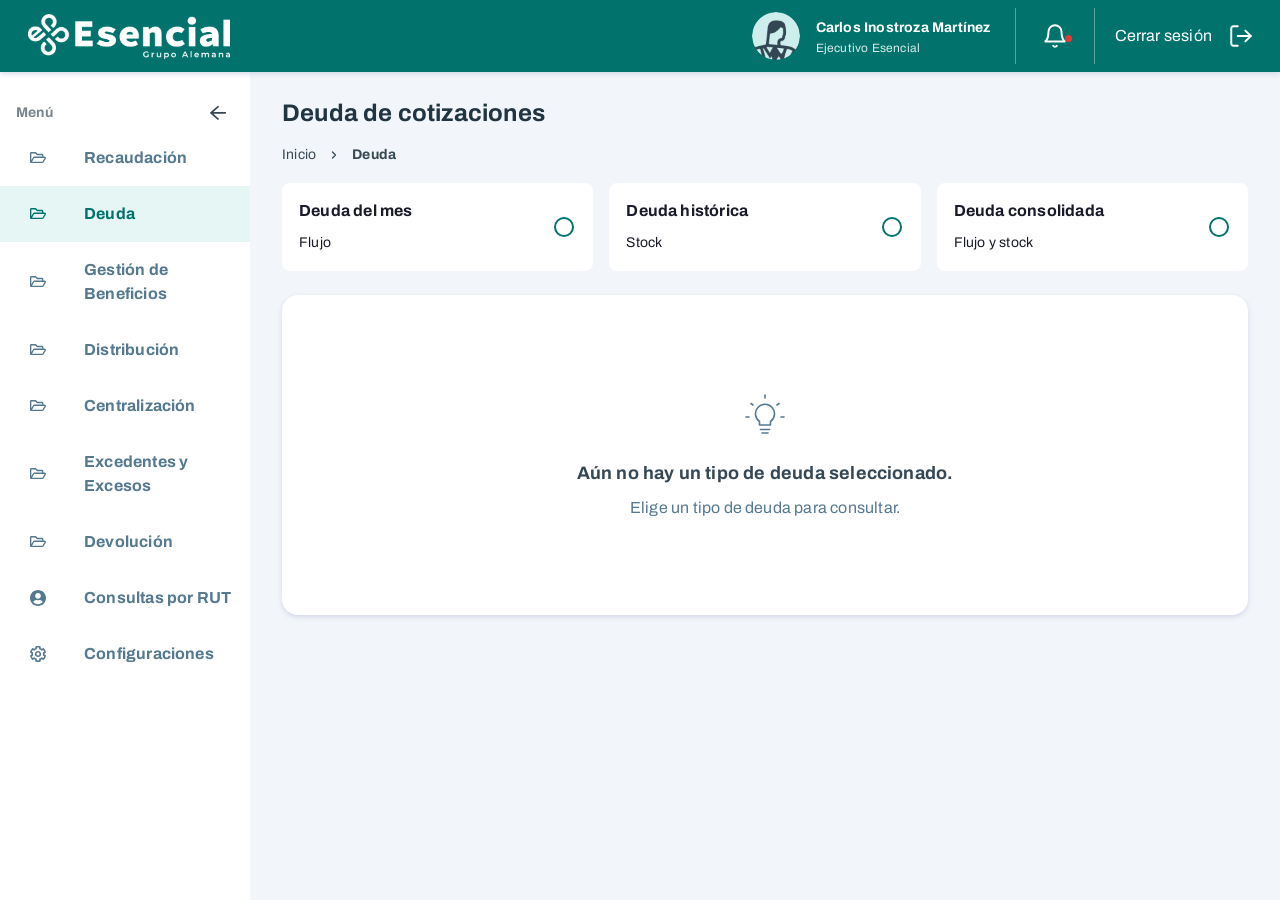
<file: fase-2/index.html>
<!doctype html>
<meta charset="utf-8">
<title>Prototipo · Deuda de cotizaciones</title>
<meta http-equiv="refresh" content="0; url=deuda.html">
<link rel="canonical" href="deuda.html">
<p>Redirigiendo al <a href="deuda.html">prototipo de Deuda</a>…</p>
</file>
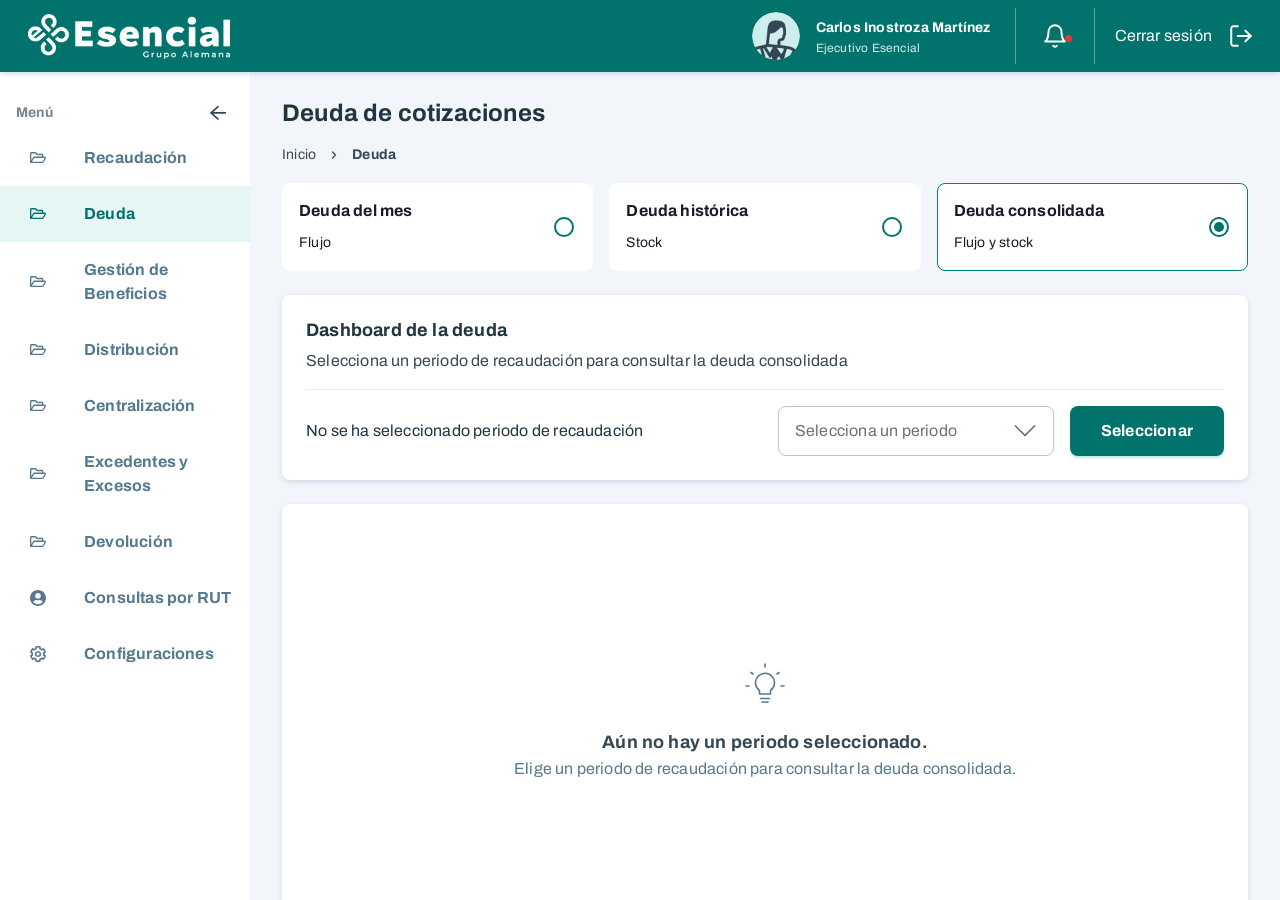
<file: fase-2/consolidado.html>
<!doctype html>
<html lang="es">
<meta charset="utf-8">
<meta name="viewport" content="width=device-width, initial-scale=1">
<title>Deuda consolidada · Flujo y stock</title>
<link rel="preconnect" href="https://fonts.googleapis.com">
<link rel="preconnect" href="https://fonts.gstatic.com" crossorigin>
<link rel="stylesheet" href="https://fonts.googleapis.com/css2?family=Archivo:wdth,wght@62..125,400..700&display=swap">
<link rel="stylesheet" href="recursos/estilos.css">
<link rel="stylesheet" href="recursos/estilos-fusion.css">
<link rel="stylesheet" href="recursos/estilos-stock.css">
<link rel="stylesheet" href="recursos/estilos-consolidado.css">

<div class="app" id="app" data-nav="on">
  <header class="header">
    <div class="logo"><img src="recursos/logo-esencial.png" alt="Esencial · Grupo Alemana" width="202" height="45"></div>
    <div class="h-der">
      <div class="h-usuario">
        <img class="h-avatar" src="recursos/avatar.png" alt="" width="48" height="48">
        <div class="h-texto">
          <div class="h-nombre">Carlos Inostroza Martínez</div>
          <div class="h-rol">Ejecutivo Esencial</div>
        </div>
      </div>
      <div class="h-sep"></div>
      <button class="h-campana" type="button" aria-label="Notificaciones">
        <svg width="26" height="26" viewBox="0 0 24 24" fill="none" stroke="currentColor" stroke-width="1.8" stroke-linecap="round" stroke-linejoin="round" aria-hidden="true"><path d="M18 8A6 6 0 0 0 6 8c0 7-3 9-3 9h18s-3-2-3-9"/><path d="M13.7 21a2 2 0 0 1-3.4 0"/></svg>
        <span class="h-punto"></span>
      </button>
      <div class="h-sep"></div>
      <button class="h-salir" type="button"><span>Cerrar sesión</span>
        <svg width="26" height="26" viewBox="0 0 24 24" fill="none" stroke="currentColor" stroke-width="1.8" stroke-linecap="round" stroke-linejoin="round" aria-hidden="true"><path d="M9 21H5a2 2 0 0 1-2-2V5a2 2 0 0 1 2-2h4"/><path d="m16 17 5-5-5-5"/><path d="M21 12H9"/></svg>
      </button>
    </div>
  </header>

  <div class="cuerpo">
    <nav class="nav" aria-label="Menú principal">
      <div class="nav-titulo">
        <span>Menú</span>
        <button type="button" id="btn-nav" aria-label="Contraer menú">
          <svg width="20" height="18" viewBox="0 0 20 18" fill="currentColor" aria-hidden="true"><path d="M10.2107 15.8273L10.9178 15.1946C11.0852 15.0448 11.0852 14.802 10.9178 14.6523L5.37745 9.69514H17.5714C17.8081 9.69514 18 9.52345 18 9.31168V8.41694C18 8.20518 17.8081 8.03349 17.5714 8.03349H5.37745L10.9178 3.07632C11.0852 2.92658 11.0852 2.68378 10.9178 2.53401L10.2107 1.90137C10.0433 1.75163 9.77199 1.75163 9.6046 1.90137L2.12552 8.59318C1.95816 8.74292 1.95816 8.98571 2.12552 9.13548L9.6046 15.8273C9.77195 15.977 10.0433 15.977 10.2107 15.8273Z"/></svg>
        </button>
      </div>
      <div class="nav-lista" id="nav-lista"></div>
    </nav>

    <main class="main" id="main">
      <div class="pagina">
        <div class="cabecera">
          <h1>Deuda de cotizaciones</h1>
          <div class="migas">
            <span>Inicio</span>
            <svg width="12" height="12" viewBox="0 0 24 24" fill="none" stroke="currentColor" stroke-width="2.5" stroke-linecap="round" stroke-linejoin="round" aria-hidden="true"><path d="m9 18 6-6-6-6"/></svg>
            <b>Deuda</b>
          </div>
        </div>

        <div class="contenido">
          <!-- Solo en los periodos cerrados: cuándo cerró -->
          <div class="aviso" id="aviso" data-tono="cerrado" tabindex="-1" hidden>
            <span class="icono" id="aviso-icono"></span>
            <span class="texto" id="aviso-texto"></span>
          </div>

          <div class="vista-deuda" role="radiogroup" aria-label="Tipo de deuda">
            <a class="vista-op" id="op-flujo" role="radio" aria-checked="false" href="flujo.html">
              <span class="vista-txt"><b>Deuda del mes</b><span class="vista-sub">Flujo</span></span>
              <span class="vista-radio" aria-hidden="true"></span>
            </a>
            <a class="vista-op" id="op-stock" role="radio" aria-checked="false" href="stock.html">
              <span class="vista-txt"><b>Deuda histórica</b><span class="vista-sub">Stock</span></span>
              <span class="vista-radio" aria-hidden="true"></span>
            </a>
            <div class="vista-op" role="radio" aria-checked="true" tabindex="0">
              <span class="vista-txt"><b>Deuda consolidada</b><span class="vista-sub">Flujo y stock</span></span>
              <span class="vista-radio" aria-hidden="true"></span>
            </div>
          </div>

          <section class="tarjeta dash" aria-labelledby="dash-titulo">
            <div class="dash-titulo">
              <h2 id="dash-titulo">Dashboard de la deuda</h2>
              <p>Selecciona un periodo de recaudación para consultar la deuda consolidada</p>
              <p class="ultima-carga" id="consulta-bi" hidden></p>
            </div>
            <div class="divisor"></div>
            <div class="dash-fila">
              <div class="dash-izq">
                <p class="periodo-txt" id="periodo-txt">No se ha seleccionado periodo de recaudación</p>
              </div>
              <div class="dash-der">
                <div class="combo combo-periodo" data-combo="periodo">
                  <button class="combo-trigger" type="button" id="t-periodo" aria-haspopup="listbox" aria-expanded="false" aria-label="Periodo">
                    <span class="combo-valor">Selecciona un periodo</span>
                    <span class="flecha" aria-hidden="true"><svg width="24" height="24" viewBox="0 0 24 24" fill="currentColor" aria-hidden="true"><path d="M22.3347 6.50013L22.0005 6.16592C21.7792 5.94469 21.4215 5.94469 21.2003 6.16592L12.0026 15.3682L2.80033 6.16592C2.5791 5.94469 2.22136 5.94469 2.00013 6.16592L1.66592 6.50013C1.44469 6.72136 1.44469 7.0791 1.66592 7.30033L11.5978 17.2369C11.8191 17.4582 12.1768 17.4582 12.398 17.2369L22.33 7.30033C22.5559 7.0791 22.5559 6.72136 22.3347 6.50013Z"/></svg></span>
                  </button>
                  <ul class="combo-panel" role="listbox" aria-label="Periodo" id="lista-periodo" hidden></ul>
                  <input type="hidden" id="periodo" value="">
                </div>
                <button class="btn btn-pri" type="button" id="btn-seleccionar"><span class="btn-txt">Seleccionar</span></button>
              </div>
            </div>
          </section>

          <!-- La última generación del periodo falló: al volver a consultarlo -->
          <div class="aviso-falla" id="aviso-falla" role="alert" hidden>
            <span class="icono"><svg width="24" height="24" viewBox="0 0 24 24" aria-hidden="true"><circle cx="12" cy="12" r="10" fill="#fff"/><path fill="currentColor" d="M12 2C6.47581 2 2 6.47581 2 12C2 17.5242 6.47581 22 12 22C17.5242 22 22 17.5242 22 12C22 6.47581 17.5242 2 12 2ZM12 20.7097C7.21371 20.7097 3.29032 16.8347 3.29032 12C3.29032 7.21371 7.16532 3.29032 12 3.29032C16.7863 3.29032 20.7097 7.16532 20.7097 12C20.7097 16.7863 16.8347 20.7097 12 20.7097ZM15.8226 9.20564L13.0282 12L15.8226 14.7944C16.0121 14.9839 16.0121 15.2903 15.8226 15.4798L15.4798 15.8226C15.2903 16.0121 14.9839 16.0121 14.7944 15.8226L12 13.0282L9.20564 15.8226C9.01613 16.0121 8.70968 16.0121 8.52016 15.8226L8.17742 15.4798C7.9879 15.2903 7.9879 14.9839 8.17742 14.7944L10.9718 12L8.17742 9.20564C7.9879 9.01613 7.9879 8.70968 8.17742 8.52016L8.52016 8.17742C8.70968 7.9879 9.01613 7.9879 9.20564 8.17742L12 10.9718L14.7944 8.17742C14.9839 7.9879 15.2903 7.9879 15.4798 8.17742L15.8226 8.52016C16.0081 8.70968 16.0081 9.01613 15.8226 9.20564Z"/></svg></span>
            <div class="aviso-falla-txt"><b>No fue posible generar la deuda consolidada</b><p>Se presentó un inconveniente al consultar la información de BI. Intenta nuevamente. Si el error continúa, comunícate con soporte TI.</p></div>
          </div>

          <section class="bloque" id="bloque" tabindex="-1" aria-live="polite" data-alto="0" hidden>
            <div id="bloque-arte"></div>
            <h2 id="bloque-titulo"></h2>
            <p id="bloque-texto"></p>
            <!-- Sin deuda consolidada: en qué está cada requisito -->
            <ul class="partes" id="bloque-partes" hidden></ul>
            <button class="btn btn-sec bloque-accion" type="button" id="btn-generar" hidden><span class="btn-txt">Generar deuda consolidada</span></button>
          </section>

          <section class="totales" id="totales" tabindex="-1" hidden aria-label="Totales del periodo">
            <div class="tot-card">
              <div class="tot-head fuerte">
                <div class="rotulo">Deuda consolidada</div>
                <div class="monto" id="t-deuda"></div>
                <div class="uf" id="t-deuda-uf"></div>
                <div class="tot-div" aria-hidden="true"></div>
                <div class="tot-origen">
                  <div class="o-col"><div class="o-rotulo" id="t-o-flujo-lbl"></div><div class="o-monto" id="t-o-flujo"></div></div>
                  <span class="o-sep" aria-hidden="true"></span>
                  <div class="o-col"><div class="o-rotulo" id="t-o-stock-lbl"></div><div class="o-monto" id="t-o-stock"></div></div>
                </div>
              </div>
              <div class="tot-det">
                <h3>Cálculo de la deuda consolidada</h3>
                <div class="tot-met">
                  <div class="metrica"><div class="rotulo">Afiliados deudores</div><div class="valor" id="t-afiliados"></div></div>
                  <div class="sep"></div>
                  <div class="metrica"><div class="rotulo">Total a pagar</div><div class="valor" id="t-total"></div></div>
                  <div class="sep"></div>
                  <div class="metrica"><div class="rotulo">Total pagado</div><div class="valor" id="t-pagado"></div></div>
                </div>
              </div>
            </div>
            <div class="tot-card">
              <div class="tot-head suave">
                <div class="rotulo">Deuda EEPC</div>
                <div class="monto" id="t-eepc"></div>
                <div class="uf" id="t-eepc-uf"></div>
                <div class="tot-div" aria-hidden="true"></div>
                <div class="tot-origen">
                  <div class="o-col"><div class="o-rotulo" id="t-e-flujo-lbl"></div><div class="o-monto" id="t-e-flujo"></div></div>
                  <span class="o-sep" aria-hidden="true"></span>
                  <div class="o-col"><div class="o-rotulo" id="t-e-stock-lbl"></div><div class="o-monto" id="t-e-stock"></div></div>
                </div>
              </div>
              <div class="tot-det">
                <h3>Clasificación de pagadores</h3>
                <div class="tot-met">
                  <div class="metrica"><div class="rotulo">Total pagadores</div><div class="valor" id="t-pagadores"></div></div>
                  <div class="sep"></div>
                  <div class="metrica"><div class="rotulo">Pagadores EEPC</div><div class="valor" id="t-pag-eepc"></div></div>
                  <div class="sep"></div>
                  <div class="metrica"><div class="rotulo">Pagadores NN</div><div class="valor" id="t-pag-nn"></div></div>
                </div>
              </div>
            </div>
          </section>

          <!-- Antigüedad del pago: las tarjetas las arma consolidado.js -->
          <section class="antiguedad" id="antiguedad" aria-label="Antigüedad del pago" hidden></section>

          <!-- Deuda por segmento: parte cerrada; la tabla de las carteras se abre con el botón -->
          <section class="segmentos" id="segmentos" aria-labelledby="seg-titulo" hidden>
            <div class="seg-banner">
              <span class="seg-arte" aria-hidden="true"><svg width="100" height="88" viewBox="0 0 100 88" fill="none" xmlns="http://www.w3.org/2000/svg">
<path d="M4.07509 29.0727C8.28278 21.2652 16.5165 13.2883 26.274 10.1275C36.0314 6.96661 51.6715 7.63468 62.5994 10.1275C73.5273 12.6203 85.6357 17.7753 91.8615 25.0842C98.0873 32.393 100.438 45.0265 99.9338 54.0005C99.4293 62.9746 96.7352 73.2748 88.8344 78.9284C80.9336 84.582 64.6175 87.4039 52.509 87.9024C40.4005 88.401 24.7604 87.0748 16.1836 81.9198C7.60672 76.7647 3.06605 65.7964 1.04797 56.9919C-0.97011 48.1873 -0.132608 36.8801 4.07509 29.0727Z" fill="#CCEBE8"/>
<rect x="23.4814" y="5.20312" width="53.299" height="72.7986" rx="3.6" fill="#E2E9EE"/>
<rect x="18.2822" width="53.299" height="72.7986" rx="3.6" fill="#F4F7F9"/>
<rect x="26.082" y="9.09766" width="25.9995" height="3.89992" rx="1.8" fill="#9BB3C3"/>
<rect x="26.082" y="16.8984" width="36.3993" height="2.59995" rx="1.2" fill="#BECDD8"/>
<rect x="26.082" y="29.8984" width="4.54991" height="32.4994" rx="1.2" fill="#006059"/>
<rect x="32.582" y="37.7031" width="4.54991" height="24.6995" rx="1.2" fill="#00A499"/>
<rect x="39.082" y="42.8984" width="4.54991" height="19.4996" rx="1.2" fill="#00A499"/>
<rect x="45.582" y="48.0977" width="4.54991" height="14.2997" rx="1.2" fill="#50B8AE"/>
<rect x="52.082" y="52" width="4.54991" height="10.3998" rx="1.2" fill="#50B8AE"/>
<rect x="58.582" y="55.8984" width="4.54991" height="6.49987" rx="1.2" fill="#50B8AE"/>
<rect x="24.7822" y="63.0469" width="40.2992" height="1.29997" rx="0.6" fill="#BECDD8"/>
<circle opacity="0.8" cx="69.6292" cy="48.7474" r="13.6497" fill="#CCEBE8"/>
<path d="M81.479 48.7474C81.479 55.2918 76.1737 60.5971 69.6292 60.5971C63.0848 60.5971 57.7795 55.2918 57.7795 48.7474C57.7795 42.203 63.0848 36.8977 69.6292 36.8977C76.1737 36.8977 81.479 42.203 81.479 48.7474Z" stroke-width="3.6" stroke="#304D5F"/>
<rect x="78.082" y="61.0977" width="5.84989" height="16.8997" rx="2.7" transform="rotate(-45 78.082 61.0977)" fill="#1F3644"/>
</svg></span>
              <div class="seg-textos">
                <h3 id="seg-titulo">Deuda por segmento</h3>
                <p>Revisa cómo se reparte la deuda consolidada entre las carteras de cobranza.</p>
              </div>
              <button class="btn-link seg-boton" type="button" id="btn-segmentos" aria-expanded="false" aria-controls="seg-tabla"><span id="btn-segmentos-txt">Ver detalle</span><span class="seg-flecha" id="btn-segmentos-flecha"></span></button>
            </div>
            <div class="seg-tabla" id="seg-tabla" hidden>
              <table>
                <colgroup><col class="c-seg"><col class="c-deudores"><col class="c-deuda"><col></colgroup>
                <thead><tr><th scope="col">Segmento</th><th scope="col">N° de deudores</th><th scope="col">Deuda</th><th scope="col">% de la deuda</th></tr></thead>
                <tbody id="seg-filas"></tbody>
              </table>
            </div>
          </section>

          <div class="vistas" id="vistas" role="tablist" aria-label="Detalle de la deuda consolidada" hidden>
            <button class="vista" type="button" role="tab" id="tab-afiliados" data-vista="afiliados" aria-selected="true" aria-controls="tabla-card">Afiliados</button>
            <button class="vista" type="button" role="tab" id="tab-pagadores" data-vista="pagadores" aria-selected="false" aria-controls="tabla-card" tabindex="-1">Pagadores</button>
            <button class="vista" type="button" role="tab" id="tab-historial" data-vista="historial" aria-selected="false" aria-controls="historial-card" tabindex="-1">Historial de descargas</button>
          </div>

          <section class="tabla-card" id="tabla-card" role="tabpanel" aria-labelledby="tab-afiliados" hidden>
            <div class="tabla-barra">
              <h2>Detalle de la deuda consolidada</h2>
            </div>
            <div class="filtros-fila">
              <!-- Filtros rápidos de la pestaña activa: los arma consolidado.js -->
              <div class="filtros-rapidos" id="filtros-rapidos"></div>
              <div class="tabla-acciones">
                <button class="btn-link" type="button" id="btn-filtros">Ver filtros</button>
                <div class="exportar">
                  <button class="btn btn-sec" type="button" id="btn-exportar" aria-haspopup="menu" aria-expanded="false" aria-controls="menu-exportar">
                    <span class="btn-txt">
                      <svg width="20" height="20" viewBox="0 0 24 24" fill="none" stroke="currentColor" stroke-width="1.8" stroke-linecap="round" stroke-linejoin="round" aria-hidden="true"><path d="M21 15v4a2 2 0 0 1-2 2H5a2 2 0 0 1-2-2v-4"/><path d="M7 10l5 5 5-5"/><path d="M12 15V3"/></svg>
                      <span>Exportar</span>
                    </span>
                  </button>
                  <ul class="menu menu-exportar" id="menu-exportar" role="menu" aria-labelledby="btn-exportar" hidden>
                    <li role="none"><button type="button" role="menuitem" id="op-consolidada">Deuda consolidada</button></li>
                    <li role="none"><button type="button" role="menuitem" id="op-vista">Deuda afiliados</button></li>
                  </ul>
                </div>
              </div>
            </div>
            <!-- Registros con datos faltantes de la generación -->
            <div class="aviso-tabla" id="aviso-errores" hidden>
              <span class="texto" id="aviso-errores-texto"></span>
              <button class="aviso-link" type="button" id="btn-ver-registros">Ver registros</button>
            </div>
            <div class="filtros-aplicados" id="filtros-aplicados" hidden>
              <span class="etiqueta" id="etiqueta-filtros" aria-live="polite"></span>
              <span class="criterios"><span id="chips" style="display:contents"></span><button class="limpiar" type="button" id="btn-limpiar">Limpiar filtros</button></span>
            </div>
            <div class="sin-resultados" id="sin-resultados" hidden>
              <span class="lupa"><svg width="46" height="46" viewBox="0 0 24 24" fill="none" stroke="currentColor" stroke-width="1.5" stroke-linecap="round" stroke-linejoin="round" aria-hidden="true"><circle cx="10.5" cy="10.5" r="6.5"/><path d="m21 21-5.8-5.8"/></svg></span>
              <h3>Sin resultados</h3>
              <p>No se encontraron registros con los filtros aplicados.</p>
            </div>
            <div id="tabla-datos">
              <div class="tabla-scroll"><table id="tabla"><thead><tr id="thead-fila"></tr></thead><tbody id="tbody"></tbody></table></div>
              <div class="paginador">
                <span>Mostrar por página</span>
                <span class="mini">
                  <select id="por-pagina" aria-label="Filas por página"><option>10</option><option>25</option><option>50</option></select>
                  <span class="flecha" aria-hidden="true"><svg width="20" height="20" viewBox="0 0 24 24" fill="none" stroke="currentColor" stroke-width="2" stroke-linecap="round" stroke-linejoin="round"><path d="m6 9 6 6 6-6"/></svg></span>
                </span>
                <span class="conteo" id="conteo"></span>
                <button class="pg" type="button" id="pg-prev" aria-label="Página anterior"><svg width="20" height="20" viewBox="0 0 24 24" fill="none" stroke="currentColor" stroke-width="2.2" stroke-linecap="round" stroke-linejoin="round"><path d="m15 18-6-6 6-6"/></svg></button>
                <button class="pg" type="button" id="pg-next" aria-label="Página siguiente"><svg width="20" height="20" viewBox="0 0 24 24" fill="none" stroke="currentColor" stroke-width="2.2" stroke-linecap="round" stroke-linejoin="round"><path d="m9 18 6-6-6-6"/></svg></button>
              </div>
            </div>
          </section>

          <!-- Historial de descargas: los archivos exportados del periodo, el más reciente primero; el cuerpo lo arma consolidado.js -->
          <section class="tabla-card historial-card" id="historial-card" role="tabpanel" aria-labelledby="tab-historial" hidden>
            <div class="tabla-barra historial-barra">
              <h2>Historial de descargas</h2>
              <p>Revisa los archivos descargados de la deuda consolidada.</p>
            </div>
            <div class="tabla-scroll" id="historial-datos"><table id="tabla-historial"><thead><tr>
              <th scope="col">Usuario</th><th scope="col">Fecha y hora de descarga</th><th scope="col">Archivo</th><th scope="col">Registros del archivo</th><th scope="col">Total deuda</th><th scope="col">Acciones</th>
            </tr></thead><tbody id="historial-filas"></tbody></table></div>
            <div class="historial-vacio" id="historial-vacio" hidden>
              <div class="arte"><svg width="48" height="48" viewBox="0 0 48 48" fill="none" stroke="currentColor" stroke-width="1.6" stroke-linecap="round" stroke-linejoin="round" aria-hidden="true"><path d="M18.5 30.5a9.5 9.5 0 1 1 11 0v3.5h-11z"/><path d="M19.5 38.5h9"/><path d="M21 42h6"/><path d="M24 4v3"/><path d="M38 12.5 36 14"/><path d="M10 12.5 12 14"/><path d="M43 26h-3"/><path d="M8 26H5"/></svg></div>
              <h3>Aún no hay descargas.</h3>
              <p>Las descargas que hagas desde Exportar quedarán registradas aquí.</p>
            </div>
          </section>
        </div>
      </div>
    </main>
  </div>
</div>


<!-- Menú ⋮ de una fila -->
<ul class="menu menu-fila" id="menu-fila" role="menu" hidden></ul>

<!-- Modal con acciones: Buscar deuda (sin ✕; Esc cancela; clic fuera no cierra) -->
<div class="scrim" id="scrim-filtros" hidden>
  <div class="modal modal-filtros" role="dialog" aria-modal="true" aria-labelledby="f-titulo">
    <div class="modal-head">
      <h2 id="f-titulo">Buscar deuda</h2>
      <p>Selecciona los criterios para encontrar registros de deuda. Al exportar, se incluyen solo los registros filtrados.</p>
    </div>
    <div class="modal-grid" id="f-campos"></div>
    <div class="modal-pie">
      <button class="btn btn-sec" type="button" id="f-cancelar"><span class="btn-txt">Cancelar</span></button>
      <button class="btn btn-pri" type="button" id="f-filtrar" disabled><span class="btn-txt">Filtrar</span></button>
    </div>
  </div>
</div>

<!-- Modal de consulta (solo ✕; Esc y clic fuera cierran): detalle de un registro -->
<div class="scrim" id="scrim-consulta" hidden>
  <div class="modal" id="c-modal" role="dialog" aria-modal="true" aria-labelledby="c-titulo">
    <div class="modal-head">
      <h2 id="c-titulo"></h2>
      <p id="c-glosa"></p>
      <button class="modal-cerrar" type="button" id="c-x" aria-label="Cerrar">
        <svg width="16" height="16" viewBox="0 0 16 16" fill="none" stroke="currentColor" stroke-width="1.6" stroke-linecap="round" aria-hidden="true"><path d="M2 2l12 12M14 2 2 14"/></svg>
      </button>
    </div>
    <div class="modal-cuerpo">
      <div class="ctx" id="c-ctx"></div>
      <div id="c-contenido"></div>
    </div>
  </div>
</div>

<!-- Modal de error (o informativo): se cierra solo con «Entendido». Con
     registros con datos faltantes, la tabla va en el mismo modal y el pie
     trae Cerrar y Descargar registros. -->
<div class="scrim" id="scrim-error" hidden>
  <div class="modal modal-error" role="alertdialog" aria-modal="true" aria-labelledby="e-titulo" aria-describedby="e-texto">
    <div class="error-cuerpo">
      <span class="error-icono" id="e-icono" aria-hidden="true">!</span>
      <h2 id="e-titulo"></h2>
      <p id="e-texto"></p>
    </div>
    <div class="error-registros" id="e-detalle" hidden></div>
    <div class="error-pie">
      <button class="btn btn-pri" type="button" id="e-entendido"><span class="btn-txt">Entendido</span></button>
      <button class="btn btn-sec" type="button" id="e-cerrar" hidden><span class="btn-txt">Cerrar</span></button>
      <button class="btn btn-pri" type="button" id="e-descargar" hidden><span class="btn-txt">Descargar registros</span></button>
    </div>
  </div>
</div>

<div class="snackbar" id="snackbar" role="status" hidden>
  <span class="icono"></span>
  <span id="snackbar-texto"></span>
</div>

<script>window.CASO = (location.search.match(/caso=([\w-]+)/) || [])[1] || "principal";</script>
<script src="recursos/datos.js"></script>
<script src="recursos/datos-stock.js"></script>
<script src="recursos/datos-consolidado.js"></script>
<script src="recursos/consolidado.js"></script>
</html>
</file>
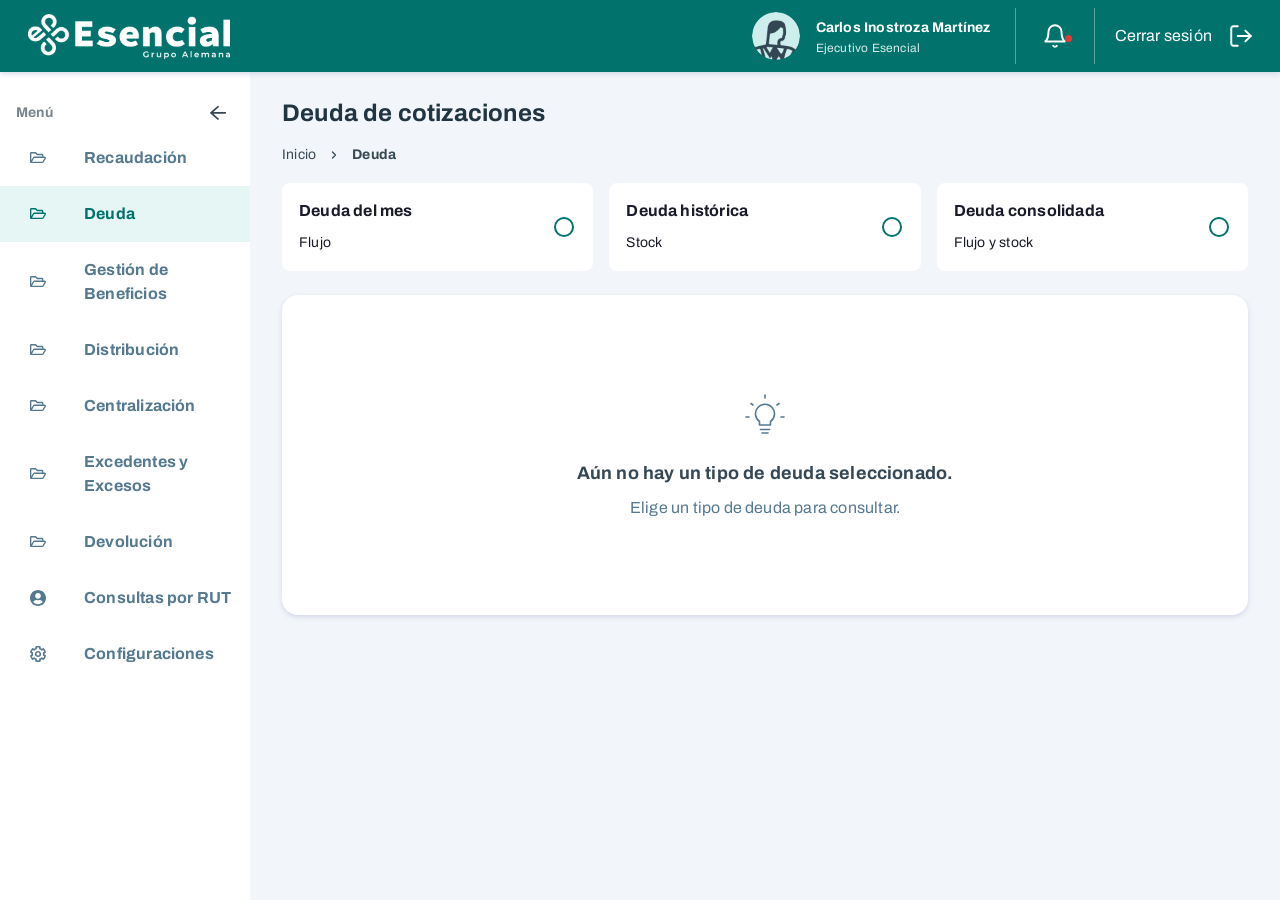
<file: fase-2/deuda.html>
<!doctype html>
<html lang="es">
<meta charset="utf-8">
<meta name="viewport" content="width=device-width, initial-scale=1">
<title>Deuda · Vista inicial</title>
<link rel="preconnect" href="https://fonts.googleapis.com">
<link rel="preconnect" href="https://fonts.gstatic.com" crossorigin>
<link rel="stylesheet" href="https://fonts.googleapis.com/css2?family=Archivo:wdth,wght@62..125,400..700&display=swap">
<link rel="stylesheet" href="recursos/estilos.css">
<link rel="stylesheet" href="recursos/estilos-fusion.css">

<div class="app" id="app" data-nav="on">
  <header class="header">
    <div class="logo"><img src="recursos/logo-esencial.png" alt="Esencial · Grupo Alemana" width="202" height="45"></div>
    <div class="h-der">
      <div class="h-usuario">
        <img class="h-avatar" src="recursos/avatar.png" alt="" width="48" height="48">
        <div class="h-texto">
          <div class="h-nombre">Carlos Inostroza Martínez</div>
          <div class="h-rol">Ejecutivo Esencial</div>
        </div>
      </div>
      <div class="h-sep"></div>
      <button class="h-campana" type="button" aria-label="Notificaciones">
        <svg width="26" height="26" viewBox="0 0 24 24" fill="none" stroke="currentColor" stroke-width="1.8" stroke-linecap="round" stroke-linejoin="round" aria-hidden="true"><path d="M18 8A6 6 0 0 0 6 8c0 7-3 9-3 9h18s-3-2-3-9"/><path d="M13.7 21a2 2 0 0 1-3.4 0"/></svg>
        <span class="h-punto"></span>
      </button>
      <div class="h-sep"></div>
      <button class="h-salir" type="button"><span>Cerrar sesión</span>
        <svg width="26" height="26" viewBox="0 0 24 24" fill="none" stroke="currentColor" stroke-width="1.8" stroke-linecap="round" stroke-linejoin="round" aria-hidden="true"><path d="M9 21H5a2 2 0 0 1-2-2V5a2 2 0 0 1 2-2h4"/><path d="m16 17 5-5-5-5"/><path d="M21 12H9"/></svg>
      </button>
    </div>
  </header>

  <div class="cuerpo">
    <nav class="nav" aria-label="Menú principal">
      <div class="nav-titulo">
        <span>Menú</span>
        <button type="button" id="btn-nav" aria-label="Contraer menú">
          <svg width="20" height="18" viewBox="0 0 20 18" fill="currentColor" aria-hidden="true"><path d="M10.2107 15.8273L10.9178 15.1946C11.0852 15.0448 11.0852 14.802 10.9178 14.6523L5.37745 9.69514H17.5714C17.8081 9.69514 18 9.52345 18 9.31168V8.41694C18 8.20518 17.8081 8.03349 17.5714 8.03349H5.37745L10.9178 3.07632C11.0852 2.92658 11.0852 2.68378 10.9178 2.53401L10.2107 1.90137C10.0433 1.75163 9.77199 1.75163 9.6046 1.90137L2.12552 8.59318C1.95816 8.74292 1.95816 8.98571 2.12552 9.13548L9.6046 15.8273C9.77195 15.977 10.0433 15.977 10.2107 15.8273Z"/></svg>
        </button>
      </div>
      <div class="nav-lista" id="nav-lista"></div>
    </nav>

    <main class="main" id="main">
      <div class="pagina">
        <div class="cabecera">
          <h1>Deuda de cotizaciones</h1>
          <div class="migas">
            <span>Inicio</span>
            <svg width="12" height="12" viewBox="0 0 24 24" fill="none" stroke="currentColor" stroke-width="2.5" stroke-linecap="round" stroke-linejoin="round" aria-hidden="true"><path d="m9 18 6-6-6-6"/></svg>
            <b>Deuda</b>
          </div>
        </div>

        <div class="contenido">
          <div class="vista-deuda" role="radiogroup" aria-label="Tipo de deuda">
            <a class="vista-op" role="radio" aria-checked="false" href="flujo.html">
              <span class="vista-txt"><b>Deuda del mes</b><span class="vista-sub">Flujo</span></span>
              <span class="vista-radio" aria-hidden="true"></span>
            </a>
            <a class="vista-op" role="radio" aria-checked="false" href="stock.html">
              <span class="vista-txt"><b>Deuda histórica</b><span class="vista-sub">Stock</span></span>
              <span class="vista-radio" aria-hidden="true"></span>
            </a>
            <a class="vista-op" role="radio" aria-checked="false" href="consolidado.html">
              <span class="vista-txt"><b>Deuda consolidada</b><span class="vista-sub">Flujo y stock</span></span>
              <span class="vista-radio" aria-hidden="true"></span>
            </a>
          </div>

          <section class="bloque" aria-labelledby="bloque-titulo">
            <div class="arte"><svg width="48" height="48" viewBox="0 0 48 48" fill="none" stroke="currentColor" stroke-width="1.6" stroke-linecap="round" stroke-linejoin="round" aria-hidden="true"><path d="M18.5 30.5a9.5 9.5 0 1 1 11 0v3.5h-11z"/><path d="M19.5 38.5h9"/><path d="M21 42h6"/><path d="M24 4v3"/><path d="M38 12.5 36 14"/><path d="M10 12.5 12 14"/><path d="M43 26h-3"/><path d="M8 26H5"/></svg></div>
            <h2 id="bloque-titulo">Aún no hay un tipo de deuda seleccionado.</h2>
            <p>Elige un tipo de deuda para consultar.</p>
          </section>
        </div>
      </div>
    </main>
  </div>
</div>

<script src="recursos/inicio.js"></script>
</html>
</file>
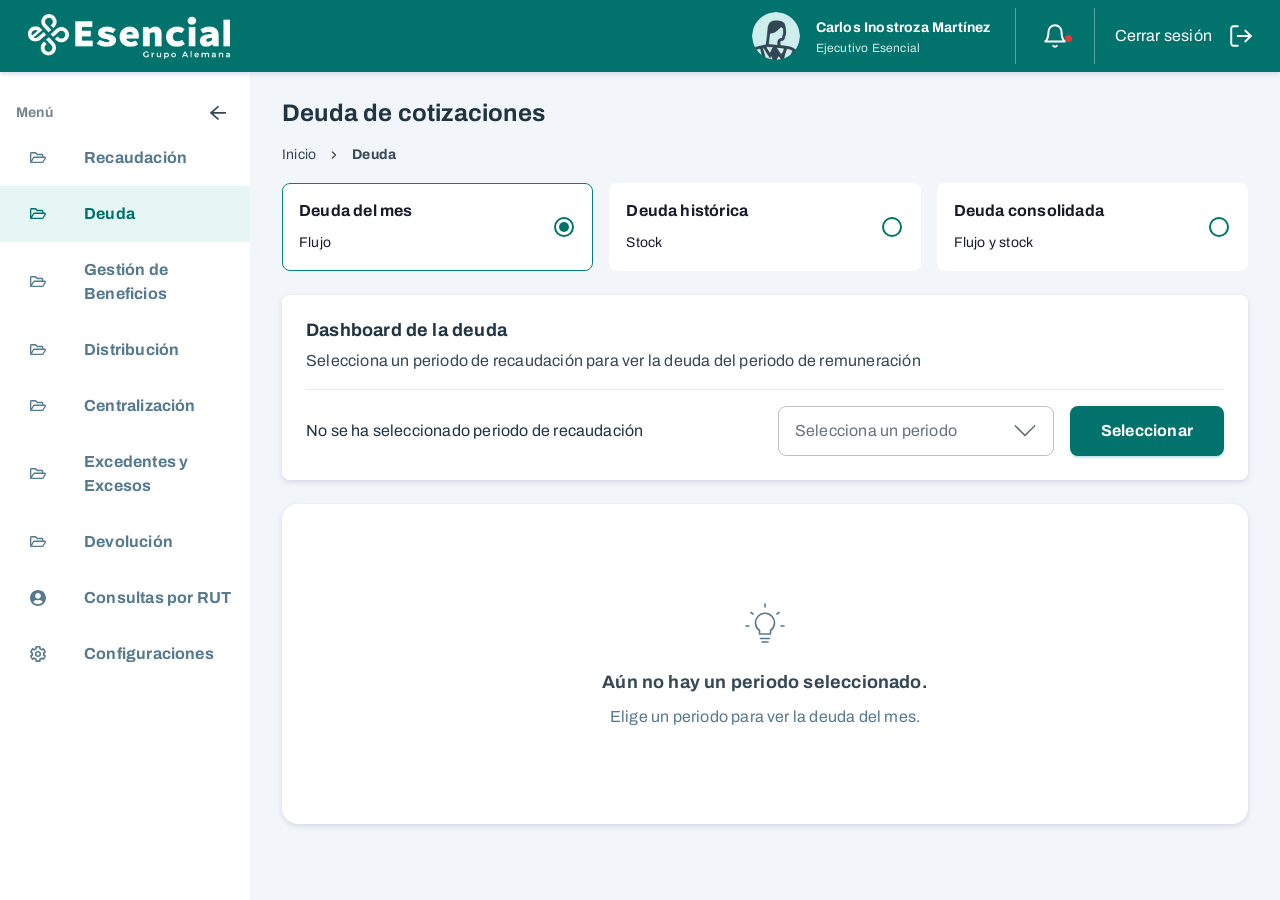
<file: fase-2/flujo.html>
<!doctype html>
<html lang="es">
<meta charset="utf-8">
<meta name="viewport" content="width=device-width, initial-scale=1">
<title>Deuda · Flujo completo</title>
<link rel="preconnect" href="https://fonts.googleapis.com">
<link rel="preconnect" href="https://fonts.gstatic.com" crossorigin>
<link rel="stylesheet" href="https://fonts.googleapis.com/css2?family=Archivo:wdth,wght@62..125,400..700&display=swap">
<link rel="stylesheet" href="recursos/estilos.css">
<link rel="stylesheet" href="recursos/estilos-fusion.css">

<div class="app" id="app" data-nav="on">
  <header class="header">
    <div class="logo"><img src="recursos/logo-esencial.png" alt="Esencial · Grupo Alemana" width="202" height="45"></div>
    <div class="h-der">
      <div class="h-usuario">
        <img class="h-avatar" src="recursos/avatar.png" alt="" width="48" height="48">
        <div class="h-texto">
          <div class="h-nombre">Carlos Inostroza Martínez</div>
          <div class="h-rol">Ejecutivo Esencial</div>
        </div>
      </div>
      <div class="h-sep"></div>
      <button class="h-campana" type="button" aria-label="Notificaciones">
        <svg width="26" height="26" viewBox="0 0 24 24" fill="none" stroke="currentColor" stroke-width="1.8" stroke-linecap="round" stroke-linejoin="round" aria-hidden="true"><path d="M18 8A6 6 0 0 0 6 8c0 7-3 9-3 9h18s-3-2-3-9"/><path d="M13.7 21a2 2 0 0 1-3.4 0"/></svg>
        <span class="h-punto"></span>
      </button>
      <div class="h-sep"></div>
      <button class="h-salir" type="button"><span>Cerrar sesión</span>
        <svg width="26" height="26" viewBox="0 0 24 24" fill="none" stroke="currentColor" stroke-width="1.8" stroke-linecap="round" stroke-linejoin="round" aria-hidden="true"><path d="M9 21H5a2 2 0 0 1-2-2V5a2 2 0 0 1 2-2h4"/><path d="m16 17 5-5-5-5"/><path d="M21 12H9"/></svg>
      </button>
    </div>
  </header>

  <div class="cuerpo">
    <nav class="nav" aria-label="Menú principal">
      <div class="nav-titulo">
        <span>Menú</span>
        <button type="button" id="btn-nav" aria-label="Contraer menú">
          <svg width="20" height="18" viewBox="0 0 20 18" fill="currentColor" aria-hidden="true"><path d="M10.2107 15.8273L10.9178 15.1946C11.0852 15.0448 11.0852 14.802 10.9178 14.6523L5.37745 9.69514H17.5714C17.8081 9.69514 18 9.52345 18 9.31168V8.41694C18 8.20518 17.8081 8.03349 17.5714 8.03349H5.37745L10.9178 3.07632C11.0852 2.92658 11.0852 2.68378 10.9178 2.53401L10.2107 1.90137C10.0433 1.75163 9.77199 1.75163 9.6046 1.90137L2.12552 8.59318C1.95816 8.74292 1.95816 8.98571 2.12552 9.13548L9.6046 15.8273C9.77195 15.977 10.0433 15.977 10.2107 15.8273Z"/></svg>
        </button>
      </div>
      <div class="nav-lista" id="nav-lista"></div>
    </nav>

    <main class="main" id="main">
      <div class="pagina">
        <div class="cabecera">
          <h1>Deuda de cotizaciones</h1>
          <div class="migas">
            <span>Inicio</span>
            <svg width="12" height="12" viewBox="0 0 24 24" fill="none" stroke="currentColor" stroke-width="2.5" stroke-linecap="round" stroke-linejoin="round" aria-hidden="true"><path d="m9 18 6-6-6-6"/></svg>
            <b>Deuda</b>
          </div>
        </div>

        <div class="contenido">
          <div class="aviso" id="aviso" data-tono="cerrado" hidden>
            <span class="icono" id="aviso-icono"></span>
            <span class="texto" id="aviso-texto"></span>
            <button class="accion" type="button" id="aviso-accion" hidden>Ver detalle</button>
          </div>

          <div class="vista-deuda" role="radiogroup" aria-label="Tipo de deuda">
            <div class="vista-op" role="radio" aria-checked="true" tabindex="0">
              <span class="vista-txt"><b>Deuda del mes</b><span class="vista-sub">Flujo</span></span>
              <span class="vista-radio" aria-hidden="true"></span>
            </div>
            <a class="vista-op" id="op-stock" role="radio" aria-checked="false" href="stock.html">
              <span class="vista-txt"><b>Deuda histórica</b><span class="vista-sub">Stock</span></span>
              <span class="vista-radio" aria-hidden="true"></span>
            </a>
            <a class="vista-op" id="op-consolidado" role="radio" aria-checked="false" href="consolidado.html">
              <span class="vista-txt"><b>Deuda consolidada</b><span class="vista-sub">Flujo y stock</span></span>
              <span class="vista-radio" aria-hidden="true"></span>
            </a>
          </div>

          <section class="tarjeta dash" aria-labelledby="dash-titulo">
            <div class="dash-titulo">
              <h2 id="dash-titulo">Dashboard de la deuda</h2>
              <p>Selecciona un periodo de recaudación para ver la deuda del periodo de remuneración</p>
            </div>
            <div class="divisor"></div>
            <div class="dash-fila">
              <div class="dash-izq">
                <p class="periodo-txt" id="periodo-txt">No se ha seleccionado periodo de recaudación</p>
              </div>
              <div class="dash-der">
                <div class="combo combo-periodo" data-combo="periodo">
                  <button class="combo-trigger" type="button" id="t-periodo" aria-haspopup="listbox" aria-expanded="false" aria-label="Periodo">
                    <span class="combo-valor">Selecciona un periodo</span>
                    <span class="flecha" aria-hidden="true"><svg width="24" height="24" viewBox="0 0 24 24" fill="currentColor" aria-hidden="true"><path d="M22.3347 6.50013L22.0005 6.16592C21.7792 5.94469 21.4215 5.94469 21.2003 6.16592L12.0026 15.3682L2.80033 6.16592C2.5791 5.94469 2.22136 5.94469 2.00013 6.16592L1.66592 6.50013C1.44469 6.72136 1.44469 7.0791 1.66592 7.30033L11.5978 17.2369C11.8191 17.4582 12.1768 17.4582 12.398 17.2369L22.33 7.30033C22.5559 7.0791 22.5559 6.72136 22.3347 6.50013Z"/></svg></span>
                  </button>
                  <ul class="combo-panel" role="listbox" aria-label="Periodo" id="lista-periodo" hidden></ul>
                  <input type="hidden" id="periodo" value="">
                </div>
                <button class="btn btn-pri" type="button" id="btn-seleccionar"><span class="btn-txt">Seleccionar</span></button>
              </div>
            </div>
          </section>

          <section class="bloque" id="bloque" hidden>
            <div id="bloque-arte"></div>
            <h2 id="bloque-titulo"></h2>
            <p id="bloque-texto"></p>
          </section>

          <section class="totales" id="totales" hidden aria-label="Totales del periodo">
            <div class="tot-card">
              <div class="tot-head fuerte">
                <div class="rotulo">Deuda del periodo</div>
                <div class="monto" id="t-deuda"></div>
                <div class="uf" id="t-deuda-uf"></div>
              </div>
              <div class="tot-det">
                <h3>Cálculo de la deuda</h3>
                <div class="tot-met">
                  <div class="metrica"><div class="rotulo">Afiliados deudores</div><div class="valor" id="t-afiliados"></div></div>
                  <div class="sep"></div>
                  <div class="metrica"><div class="rotulo">Total a pagar</div><div class="valor" id="t-total"></div></div>
                  <div class="sep"></div>
                  <div class="metrica"><div class="rotulo">Total pagado</div><div class="valor" id="t-pagado"></div></div>
                </div>
              </div>
            </div>
            <div class="tot-card">
              <div class="tot-head suave">
                <div class="rotulo">Deuda EEPC</div>
                <div class="monto" id="t-eepc"></div>
                <div class="uf" id="t-eepc-uf"></div>
              </div>
              <div class="tot-det">
                <h3>Clasificación de pagadores</h3>
                <div class="tot-met">
                  <div class="metrica"><div class="rotulo">Total pagadores</div><div class="valor" id="t-pagadores"></div></div>
                  <div class="sep"></div>
                  <div class="metrica"><div class="rotulo">Pagadores EEPC</div><div class="valor" id="t-pag-eepc"></div></div>
                  <div class="sep"></div>
                  <div class="metrica"><div class="rotulo">Pagadores NN</div><div class="valor" id="t-pag-nn"></div></div>
                </div>
              </div>
            </div>
          </section>

          <div class="vistas" id="vistas" role="tablist" aria-label="Detalle de la deuda" hidden>
            <button class="vista" type="button" role="tab" id="tab-afiliados" data-vista="afiliados" aria-selected="true" aria-controls="tabla-card">Afiliados</button>
            <button class="vista" type="button" role="tab" id="tab-pagadores" data-vista="pagadores" aria-selected="false" aria-controls="tabla-card" tabindex="-1">Pagadores</button>
          </div>

          <section class="tabla-card" id="tabla-card" role="tabpanel" aria-labelledby="tab-afiliados" hidden>
            <div class="tabla-barra">
              <h2>Detalle de la deuda</h2>
              <div class="tabla-acciones">
                <button class="btn-link" type="button" id="btn-filtros">Ver filtros</button>
                <div class="exportar">
                  <button class="btn btn-sec" type="button" id="btn-exportar" aria-haspopup="menu" aria-expanded="false" aria-controls="menu-exportar">
                    <span class="btn-txt">
                      <svg width="20" height="20" viewBox="0 0 24 24" fill="none" stroke="currentColor" stroke-width="1.8" stroke-linecap="round" stroke-linejoin="round" aria-hidden="true"><path d="M21 15v4a2 2 0 0 1-2 2H5a2 2 0 0 1-2-2v-4"/><path d="M7 10l5 5 5-5"/><path d="M12 15V3"/></svg>
                      <span>Exportar</span>
                    </span>
                  </button>
                  <ul class="menu menu-exportar" id="menu-exportar" role="menu" aria-labelledby="btn-exportar" hidden>
                    <li role="none"><button type="button" role="menuitem" id="op-consolidada">Deuda consolidada</button></li>
                    <li role="none"><button type="button" role="menuitem" id="op-vista">Deuda afiliados</button></li>
                  </ul>
                </div>
              </div>
            </div>
            <div class="filtros-aplicados" id="filtros-aplicados" hidden>
              <span class="etiqueta" id="etiqueta-filtros"></span>
              <span class="criterios"><span id="chips" style="display:contents"></span><button class="limpiar" type="button" id="btn-limpiar">Limpiar filtros</button></span>
            </div>
            <div class="sin-resultados" id="sin-resultados" hidden>
              <span class="lupa"><svg width="46" height="46" viewBox="0 0 24 24" fill="none" stroke="currentColor" stroke-width="1.5" stroke-linecap="round" stroke-linejoin="round" aria-hidden="true"><circle cx="10.5" cy="10.5" r="6.5"/><path d="m21 21-5.8-5.8"/></svg></span>
              <h3>Sin resultados</h3>
              <p>No se encontraron registros con los filtros aplicados.</p>
            </div>
            <div id="tabla-datos">
              <div class="tabla-scroll"><table id="tabla"><thead><tr id="thead-fila"></tr></thead><tbody id="tbody"></tbody></table></div>
              <div class="paginador">
                <span>Mostrar por página</span>
                <span class="mini">
                  <select id="por-pagina" aria-label="Filas por página"><option>10</option><option>25</option><option>50</option></select>
                  <span class="flecha" aria-hidden="true"><svg width="20" height="20" viewBox="0 0 24 24" fill="none" stroke="currentColor" stroke-width="2" stroke-linecap="round" stroke-linejoin="round"><path d="m6 9 6 6 6-6"/></svg></span>
                </span>
                <span class="conteo" id="conteo"></span>
                <button class="pg" type="button" id="pg-prev" aria-label="Página anterior"><svg width="20" height="20" viewBox="0 0 24 24" fill="none" stroke="currentColor" stroke-width="2.2" stroke-linecap="round" stroke-linejoin="round"><path d="m15 18-6-6 6-6"/></svg></button>
                <button class="pg" type="button" id="pg-next" aria-label="Página siguiente"><svg width="20" height="20" viewBox="0 0 24 24" fill="none" stroke="currentColor" stroke-width="2.2" stroke-linecap="round" stroke-linejoin="round"><path d="m9 18 6-6-6-6"/></svg></button>
              </div>
            </div>
          </section>
        </div>
      </div>
    </main>
  </div>
</div>

<!-- Menú ⋮ de una fila -->
<ul class="menu menu-fila" id="menu-fila" role="menu" hidden></ul>

<!-- Modal con acciones: Buscar deuda (sin ✕; Esc cancela; clic fuera no cierra) -->
<div class="scrim" id="scrim-filtros" hidden>
  <div class="modal modal-filtros" role="dialog" aria-modal="true" aria-labelledby="f-titulo">
    <div class="modal-head">
      <h2 id="f-titulo">Buscar deuda</h2>
      <p>Selecciona los criterios para encontrar registros de deuda. Al exportar, se incluyen solo los registros filtrados.</p>
    </div>
    <div class="modal-grid" id="f-campos"></div>
    <div class="modal-pie">
      <button class="btn btn-sec" type="button" id="f-cancelar"><span class="btn-txt">Cancelar</span></button>
      <button class="btn btn-pri" type="button" id="f-filtrar" disabled><span class="btn-txt">Filtrar</span></button>
    </div>
  </div>
</div>

<!-- Modal de consulta (solo ✕; Esc y clic fuera cierran): pagos asociados,
     EEPC relacionadas, detalle de pago y detalle de cotizaciones -->
<div class="scrim" id="scrim-consulta" hidden>
  <div class="modal" role="dialog" aria-modal="true" aria-labelledby="c-titulo">
    <div class="modal-head">
      <h2 id="c-titulo"></h2>
      <p id="c-glosa"></p>
      <button class="modal-cerrar" type="button" id="c-x" aria-label="Cerrar">
        <svg width="16" height="16" viewBox="0 0 16 16" fill="none" stroke="currentColor" stroke-width="1.6" stroke-linecap="round" aria-hidden="true"><path d="M2 2l12 12M14 2 2 14"/></svg>
      </button>
    </div>
    <div class="modal-cuerpo">
      <div class="ctx" id="c-ctx"></div>
      <div id="c-contenido"></div>
    </div>
  </div>
</div>

<!-- Modal con acciones: marca especial (sin ✕; Esc cancela; clic fuera no cierra) -->
<div class="scrim" id="scrim-marca" hidden>
  <div class="modal" role="dialog" aria-modal="true" aria-labelledby="m-titulo">
    <div class="modal-head">
      <h2 id="m-titulo"></h2>
      <p>La marca queda registrada con tu nombre y la fecha de hoy.</p>
    </div>
    <div class="modal-cuerpo" id="m-cuerpo"></div>
    <div class="modal-pie" id="m-pie"></div>
  </div>
</div>

<!-- Modal de consulta: registros con inconsistencias, con pestañas por tipo (solo ✕; Esc y clic fuera cierran) -->
<div class="scrim" id="scrim-inc" hidden>
  <div class="modal modal-inc" role="dialog" aria-modal="true" aria-labelledby="i-titulo">
    <div class="modal-head">
      <h2 id="i-titulo">Registros con inconsistencias</h2>
      <p id="i-glosa"></p>
      <button class="modal-cerrar" type="button" id="i-x" aria-label="Cerrar">
        <svg width="16" height="16" viewBox="0 0 16 16" fill="none" stroke="currentColor" stroke-width="1.6" stroke-linecap="round" aria-hidden="true"><path d="M2 2l12 12M14 2 2 14"/></svg>
      </button>
    </div>
    <div class="modal-cuerpo">
      <div class="inc-top">
        <ul class="inc-destacada" id="i-ctx" aria-label="Resumen"></ul>
      </div>
      <div class="vistas inc-tabs" id="i-tabs" role="tablist" aria-label="Tipo de inconsistencia"></div>
      <p class="inc-regla" id="i-regla"></p>
      <div id="i-contenido" role="tabpanel"></div>
    </div>
  </div>
</div>
<!-- Modal de error: sin ✕, el clic fuera no cierra; solo «Entendido» -->
<div class="scrim" id="scrim-error" hidden>
  <div class="modal modal-error" role="alertdialog" aria-modal="true" aria-labelledby="e-titulo" aria-describedby="e-texto">
    <div class="error-cuerpo">
      <span class="error-icono" aria-hidden="true">!</span>
      <h2 id="e-titulo">Tuvimos un problema</h2>
      <p id="e-texto">No es posible generar la deuda en estos momentos.<br>Vuelve a intentarlo en unos minutos.</p>
    </div>
    <div class="error-pie">
      <button class="btn btn-pri" type="button" id="e-entendido"><span class="btn-txt">Entendido</span></button>
    </div>
  </div>
</div>

<div class="snackbar" id="snackbar" role="status" hidden>
  <span class="icono"><svg width="24" height="24" viewBox="0 0 24 24" fill="none" stroke="currentColor" stroke-width="1.8" stroke-linecap="round" stroke-linejoin="round" aria-hidden="true"><circle cx="12" cy="12" r="9"/><path d="m8.5 12.2 2.4 2.4 4.6-4.9"/></svg></span>
  <span id="snackbar-texto"></span>
</div>

<script>window.CASO = (location.search.match(/caso=([\w-]+)/) || [])[1] || "principal";</script>
<script src="recursos/datos.js"></script>
<script src="recursos/flujo.js"></script>
<!-- Las opciones de stock y consolidada son enlaces con rol de radio: también responden a la barra espaciadora. -->
<script>["op-stock", "op-consolidado"].forEach(function(id){ document.getElementById(id).addEventListener("keydown", function(e){ if (e.key === " ") { e.preventDefault(); this.click(); } }); });</script>
</html>
</file>
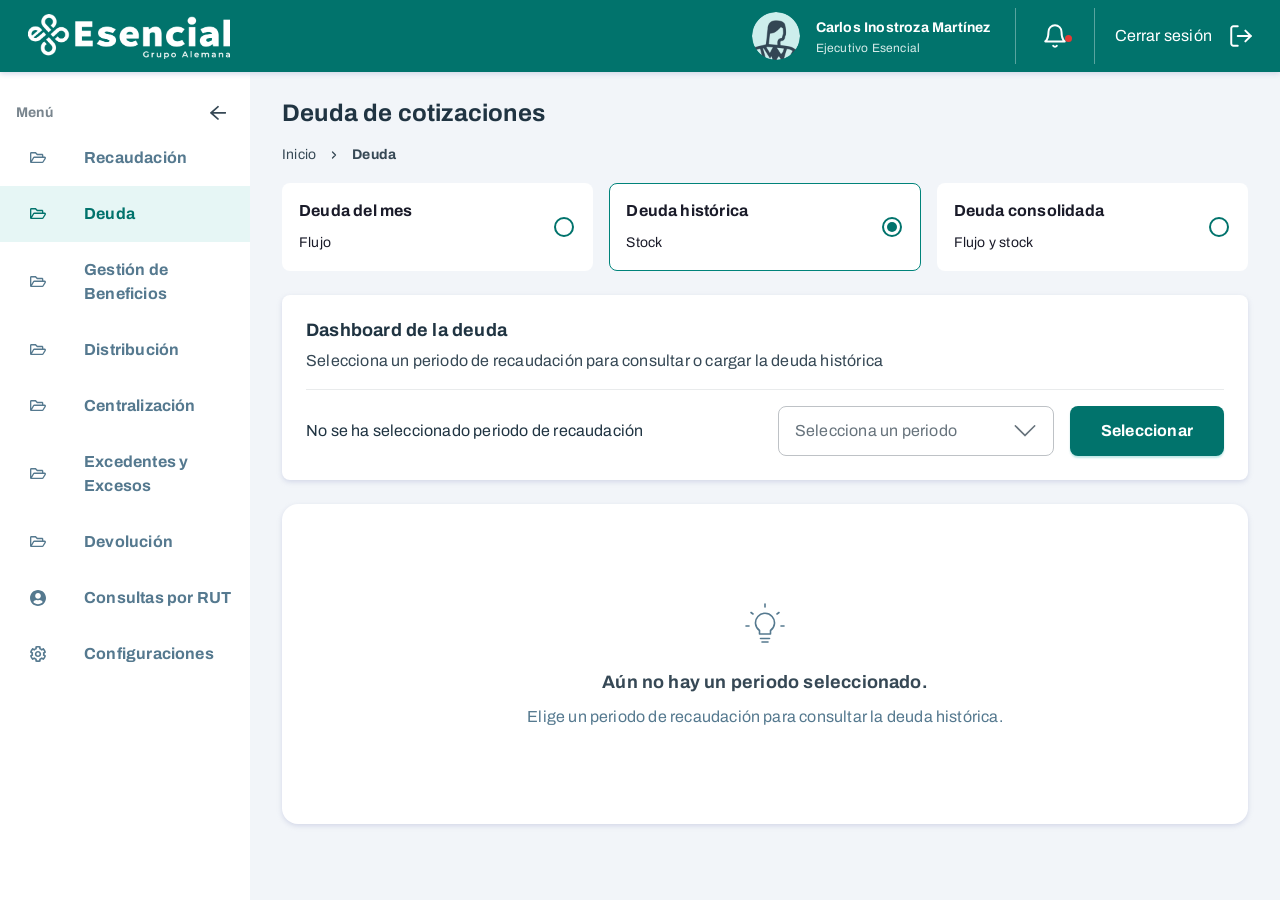
<file: fase-2/stock.html>
<!doctype html>
<html lang="es">
<meta charset="utf-8">
<meta name="viewport" content="width=device-width, initial-scale=1">
<title>Deuda histórica · Stock</title>
<link rel="preconnect" href="https://fonts.googleapis.com">
<link rel="preconnect" href="https://fonts.gstatic.com" crossorigin>
<link rel="stylesheet" href="https://fonts.googleapis.com/css2?family=Archivo:wdth,wght@62..125,400..700&display=swap">
<link rel="stylesheet" href="recursos/estilos.css">
<link rel="stylesheet" href="recursos/estilos-fusion.css">
<link rel="stylesheet" href="recursos/estilos-stock.css">

<div class="app" id="app" data-nav="on">
  <header class="header">
    <div class="logo"><img src="recursos/logo-esencial.png" alt="Esencial · Grupo Alemana" width="202" height="45"></div>
    <div class="h-der">
      <div class="h-usuario">
        <img class="h-avatar" src="recursos/avatar.png" alt="" width="48" height="48">
        <div class="h-texto">
          <div class="h-nombre">Carlos Inostroza Martínez</div>
          <div class="h-rol">Ejecutivo Esencial</div>
        </div>
      </div>
      <div class="h-sep"></div>
      <button class="h-campana" type="button" aria-label="Notificaciones">
        <svg width="26" height="26" viewBox="0 0 24 24" fill="none" stroke="currentColor" stroke-width="1.8" stroke-linecap="round" stroke-linejoin="round" aria-hidden="true"><path d="M18 8A6 6 0 0 0 6 8c0 7-3 9-3 9h18s-3-2-3-9"/><path d="M13.7 21a2 2 0 0 1-3.4 0"/></svg>
        <span class="h-punto"></span>
      </button>
      <div class="h-sep"></div>
      <button class="h-salir" type="button"><span>Cerrar sesión</span>
        <svg width="26" height="26" viewBox="0 0 24 24" fill="none" stroke="currentColor" stroke-width="1.8" stroke-linecap="round" stroke-linejoin="round" aria-hidden="true"><path d="M9 21H5a2 2 0 0 1-2-2V5a2 2 0 0 1 2-2h4"/><path d="m16 17 5-5-5-5"/><path d="M21 12H9"/></svg>
      </button>
    </div>
  </header>

  <div class="cuerpo">
    <nav class="nav" aria-label="Menú principal">
      <div class="nav-titulo">
        <span>Menú</span>
        <button type="button" id="btn-nav" aria-label="Contraer menú">
          <svg width="20" height="18" viewBox="0 0 20 18" fill="currentColor" aria-hidden="true"><path d="M10.2107 15.8273L10.9178 15.1946C11.0852 15.0448 11.0852 14.802 10.9178 14.6523L5.37745 9.69514H17.5714C17.8081 9.69514 18 9.52345 18 9.31168V8.41694C18 8.20518 17.8081 8.03349 17.5714 8.03349H5.37745L10.9178 3.07632C11.0852 2.92658 11.0852 2.68378 10.9178 2.53401L10.2107 1.90137C10.0433 1.75163 9.77199 1.75163 9.6046 1.90137L2.12552 8.59318C1.95816 8.74292 1.95816 8.98571 2.12552 9.13548L9.6046 15.8273C9.77195 15.977 10.0433 15.977 10.2107 15.8273Z"/></svg>
        </button>
      </div>
      <div class="nav-lista" id="nav-lista"></div>
    </nav>

    <main class="main" id="main">
      <div class="pagina">
        <div class="cabecera">
          <h1>Deuda de cotizaciones</h1>
          <div class="migas">
            <span>Inicio</span>
            <svg width="12" height="12" viewBox="0 0 24 24" fill="none" stroke="currentColor" stroke-width="2.5" stroke-linecap="round" stroke-linejoin="round" aria-hidden="true"><path d="m9 18 6-6-6-6"/></svg>
            <b>Deuda</b>
          </div>
        </div>

        <div class="contenido">
          <!-- Solo en los periodos cerrados: cuándo cerró -->
          <div class="aviso" id="aviso" data-tono="cerrado" tabindex="-1" hidden>
            <span class="icono" id="aviso-icono"></span>
            <span class="texto" id="aviso-texto"></span>
          </div>

          <div class="vista-deuda" role="radiogroup" aria-label="Tipo de deuda">
            <a class="vista-op" id="op-flujo" role="radio" aria-checked="false" href="flujo.html">
              <span class="vista-txt"><b>Deuda del mes</b><span class="vista-sub">Flujo</span></span>
              <span class="vista-radio" aria-hidden="true"></span>
            </a>
            <div class="vista-op" role="radio" aria-checked="true" tabindex="0">
              <span class="vista-txt"><b>Deuda histórica</b><span class="vista-sub">Stock</span></span>
              <span class="vista-radio" aria-hidden="true"></span>
            </div>
            <a class="vista-op" id="op-consolidado" role="radio" aria-checked="false" href="consolidado.html">
              <span class="vista-txt"><b>Deuda consolidada</b><span class="vista-sub">Flujo y stock</span></span>
              <span class="vista-radio" aria-hidden="true"></span>
            </a>
          </div>

          <section class="tarjeta dash" aria-labelledby="dash-titulo">
            <div class="dash-top">
              <div class="dash-titulo">
                <h2 id="dash-titulo">Dashboard de la deuda</h2>
                <p>Selecciona un periodo de recaudación para consultar o cargar la deuda histórica</p>
                <!-- La carga vigente del periodo: se oculta mientras se carga el reemplazo -->
                <p class="ultima-carga" id="ultima-carga" tabindex="-1" hidden></p>
              </div>
              <!-- Activo en el periodo en curso con carga (el archivo nuevo la reemplaza); deshabilitado en los anteriores.
                   El formato y el peso se muestran con el botón activo o deshabilitado -->
              <div class="dash-carga" id="dash-carga" hidden>
                <p class="formato-carga">Formato aceptado: .xlsx<br>Peso máximo: 4 MB</p>
                <button class="btn-link" type="button" id="btn-recargar"><span class="icono-subir"></span><span>Cargar archivo</span></button>
              </div>
            </div>
            <div class="divisor"></div>
            <div class="dash-fila">
              <div class="dash-izq">
                <p class="periodo-txt" id="periodo-txt">No se ha seleccionado periodo de recaudación</p>
              </div>
              <div class="dash-der">
                <div class="combo combo-periodo" data-combo="periodo">
                  <button class="combo-trigger" type="button" id="t-periodo" aria-haspopup="listbox" aria-expanded="false" aria-label="Periodo">
                    <span class="combo-valor">Selecciona un periodo</span>
                    <span class="flecha" aria-hidden="true"><svg width="24" height="24" viewBox="0 0 24 24" fill="currentColor" aria-hidden="true"><path d="M22.3347 6.50013L22.0005 6.16592C21.7792 5.94469 21.4215 5.94469 21.2003 6.16592L12.0026 15.3682L2.80033 6.16592C2.5791 5.94469 2.22136 5.94469 2.00013 6.16592L1.66592 6.50013C1.44469 6.72136 1.44469 7.0791 1.66592 7.30033L11.5978 17.2369C11.8191 17.4582 12.1768 17.4582 12.398 17.2369L22.33 7.30033C22.5559 7.0791 22.5559 6.72136 22.3347 6.50013Z"/></svg></span>
                  </button>
                  <ul class="combo-panel" role="listbox" aria-label="Periodo" id="lista-periodo" hidden></ul>
                  <input type="hidden" id="periodo" value="">
                </div>
                <button class="btn btn-pri" type="button" id="btn-seleccionar"><span class="btn-txt">Seleccionar</span></button>
              </div>
            </div>
          </section>

          <section class="bloque" id="bloque" tabindex="-1" aria-live="polite" data-alto="0" hidden>
            <div id="bloque-arte"></div>
            <h2 id="bloque-titulo"></h2>
            <p id="bloque-texto"></p>
            <button class="btn btn-sec" type="button" id="bloque-accion" hidden><span class="btn-txt"><span class="icono-subir"></span><span>Cargar archivo</span></span></button>
            <p class="formato-bloque" id="bloque-formato" hidden>Formato aceptado: .xlsx · Peso máximo: 4 MB</p>
          </section>
          <input type="file" id="archivo" accept=".xlsx" hidden>

          <section class="totales" id="totales" hidden aria-label="Totales del periodo">
            <div class="tot-card">
              <div class="tot-head fuerte">
                <div class="rotulo">Deuda histórica</div>
                <div class="monto" id="t-deuda"></div>
                <div class="uf" id="t-deuda-uf"></div>
              </div>
              <div class="tot-det">
                <h3>Cálculo de la deuda histórica</h3>
                <div class="tot-met">
                  <div class="metrica"><div class="rotulo">Afiliados deudores</div><div class="valor" id="t-afiliados"></div></div>
                  <div class="sep"></div>
                  <div class="metrica"><div class="rotulo">Total a pagar</div><div class="valor" id="t-total"></div></div>
                  <div class="sep"></div>
                  <div class="metrica"><div class="rotulo">Total pagado</div><div class="valor" id="t-pagado"></div></div>
                </div>
              </div>
            </div>
            <div class="tot-card">
              <div class="tot-head suave">
                <div class="rotulo">Deuda EEPC</div>
                <div class="monto" id="t-eepc"></div>
                <div class="uf" id="t-eepc-uf"></div>
              </div>
              <div class="tot-det">
                <h3>Clasificación de pagadores</h3>
                <div class="tot-met">
                  <div class="metrica"><div class="rotulo">Total pagadores</div><div class="valor" id="t-pagadores"></div></div>
                  <div class="sep"></div>
                  <div class="metrica"><div class="rotulo">Pagadores EEPC</div><div class="valor" id="t-pag-eepc"></div></div>
                  <div class="sep"></div>
                  <div class="metrica"><div class="rotulo">Pagadores NN</div><div class="valor" id="t-pag-nn"></div></div>
                </div>
              </div>
            </div>
          </section>

          <!-- Antigüedad del pago: las tarjetas las arma stock.js -->
          <section class="antiguedad" id="antiguedad" aria-label="Antigüedad del pago" hidden></section>

          <div class="vistas" id="vistas" role="tablist" aria-label="Detalle de la deuda histórica" hidden>
            <button class="vista" type="button" role="tab" id="tab-afiliados" data-vista="afiliados" aria-selected="true" aria-controls="tabla-card">Afiliados</button>
            <button class="vista" type="button" role="tab" id="tab-pagadores" data-vista="pagadores" aria-selected="false" aria-controls="tabla-card" tabindex="-1">Pagadores</button>
            <button class="vista" type="button" role="tab" id="tab-historial" data-vista="historial" aria-selected="false" aria-controls="historial-card" tabindex="-1">Historial de carga</button>
          </div>

          <section class="tabla-card" id="tabla-card" role="tabpanel" aria-labelledby="tab-afiliados" hidden>
            <div class="tabla-barra">
              <h2>Detalle de la deuda histórica</h2>
            </div>
            <div class="filtros-fila">
              <!-- Filtros rápidos de la pestaña activa: los arma stock.js -->
              <div class="filtros-rapidos" id="filtros-rapidos"></div>
              <div class="tabla-acciones">
                <button class="btn-link" type="button" id="btn-filtros">Ver filtros</button>
                <div class="exportar">
                  <button class="btn btn-sec" type="button" id="btn-exportar" aria-haspopup="menu" aria-expanded="false" aria-controls="menu-exportar">
                    <span class="btn-txt">
                      <svg width="20" height="20" viewBox="0 0 24 24" fill="none" stroke="currentColor" stroke-width="1.8" stroke-linecap="round" stroke-linejoin="round" aria-hidden="true"><path d="M21 15v4a2 2 0 0 1-2 2H5a2 2 0 0 1-2-2v-4"/><path d="M7 10l5 5 5-5"/><path d="M12 15V3"/></svg>
                      <span>Exportar</span>
                    </span>
                  </button>
                  <ul class="menu menu-exportar" id="menu-exportar" role="menu" aria-labelledby="btn-exportar" hidden>
                    <li role="none"><button type="button" role="menuitem" id="op-consolidada">Deuda consolidada</button></li>
                    <li role="none"><button type="button" role="menuitem" id="op-vista">Deuda afiliados</button></li>
                  </ul>
                </div>
              </div>
            </div>
            <div class="filtros-aplicados" id="filtros-aplicados" hidden>
              <span class="etiqueta" id="etiqueta-filtros" aria-live="polite"></span>
              <span class="criterios"><span id="chips" style="display:contents"></span><button class="limpiar" type="button" id="btn-limpiar">Limpiar filtros</button></span>
            </div>
            <div class="sin-resultados" id="sin-resultados" hidden>
              <span class="lupa"><svg width="46" height="46" viewBox="0 0 24 24" fill="none" stroke="currentColor" stroke-width="1.5" stroke-linecap="round" stroke-linejoin="round" aria-hidden="true"><circle cx="10.5" cy="10.5" r="6.5"/><path d="m21 21-5.8-5.8"/></svg></span>
              <h3>Sin resultados</h3>
              <p>No se encontraron registros con los filtros aplicados.</p>
            </div>
            <div id="tabla-datos">
              <div class="tabla-scroll"><table id="tabla"><thead><tr id="thead-fila"></tr></thead><tbody id="tbody"></tbody></table></div>
              <div class="paginador">
                <span>Mostrar por página</span>
                <span class="mini">
                  <select id="por-pagina" aria-label="Filas por página"><option>10</option><option>25</option><option>50</option></select>
                  <span class="flecha" aria-hidden="true"><svg width="20" height="20" viewBox="0 0 24 24" fill="none" stroke="currentColor" stroke-width="2" stroke-linecap="round" stroke-linejoin="round"><path d="m6 9 6 6 6-6"/></svg></span>
                </span>
                <span class="conteo" id="conteo"></span>
                <button class="pg" type="button" id="pg-prev" aria-label="Página anterior"><svg width="20" height="20" viewBox="0 0 24 24" fill="none" stroke="currentColor" stroke-width="2.2" stroke-linecap="round" stroke-linejoin="round"><path d="m15 18-6-6 6-6"/></svg></button>
                <button class="pg" type="button" id="pg-next" aria-label="Página siguiente"><svg width="20" height="20" viewBox="0 0 24 24" fill="none" stroke="currentColor" stroke-width="2.2" stroke-linecap="round" stroke-linejoin="round"><path d="m9 18 6-6-6-6"/></svg></button>
              </div>
            </div>
          </section>

          <!-- Historial de carga: los archivos del periodo, el más reciente primero; el cuerpo lo arma stock.js -->
          <section class="tabla-card historial-card" id="historial-card" role="tabpanel" aria-labelledby="tab-historial" hidden>
            <div class="tabla-barra historial-barra">
              <h2>Historial de carga</h2>
              <p>Revisa los archivos cargados en este módulo.</p>
            </div>
            <div class="tabla-scroll"><table id="tabla-historial"><thead><tr>
              <th scope="col">Usuario</th><th scope="col">Fecha y hora de carga</th><th scope="col">Registros de la carga</th><th scope="col">Total deuda</th><th scope="col">Acciones</th>
            </tr></thead><tbody id="historial-filas"></tbody></table></div>
          </section>
        </div>
      </div>
    </main>
  </div>
</div>


<!-- Menú ⋮ de una fila -->
<ul class="menu menu-fila" id="menu-fila" role="menu" hidden></ul>

<!-- Modal con acciones: Buscar deuda (sin ✕; Esc cancela; clic fuera no cierra) -->
<div class="scrim" id="scrim-filtros" hidden>
  <div class="modal modal-filtros" role="dialog" aria-modal="true" aria-labelledby="f-titulo">
    <div class="modal-head">
      <h2 id="f-titulo">Buscar deuda</h2>
      <p>Selecciona los criterios para encontrar registros de deuda. Al exportar, se incluyen solo los registros filtrados.</p>
    </div>
    <div class="modal-grid" id="f-campos"></div>
    <div class="modal-pie">
      <button class="btn btn-sec" type="button" id="f-cancelar"><span class="btn-txt">Cancelar</span></button>
      <button class="btn btn-pri" type="button" id="f-filtrar" disabled><span class="btn-txt">Filtrar</span></button>
    </div>
  </div>
</div>

<!-- Modal de consulta (solo ✕; Esc y clic fuera cierran): detalle de un registro -->
<div class="scrim" id="scrim-consulta" hidden>
  <div class="modal" id="c-modal" role="dialog" aria-modal="true" aria-labelledby="c-titulo">
    <div class="modal-head">
      <h2 id="c-titulo"></h2>
      <p id="c-glosa"></p>
      <button class="modal-cerrar" type="button" id="c-x" aria-label="Cerrar">
        <svg width="16" height="16" viewBox="0 0 16 16" fill="none" stroke="currentColor" stroke-width="1.6" stroke-linecap="round" aria-hidden="true"><path d="M2 2l12 12M14 2 2 14"/></svg>
      </button>
    </div>
    <div class="modal-cuerpo">
      <div class="ctx" id="c-ctx"></div>
      <div id="c-contenido"></div>
    </div>
  </div>
</div>

<!-- Modal de confirmación: sin ✕, el clic fuera no cierra; Cancelar o Esc cierran sin cambios -->
<div class="scrim" id="scrim-confirmar" hidden>
  <div class="modal modal-error modal-confirmar" role="alertdialog" aria-modal="true" aria-labelledby="k-titulo" aria-describedby="k-texto">
    <div class="error-cuerpo">
      <span class="error-icono" aria-hidden="true">!</span>
      <h2 id="k-titulo">Reemplazar archivo</h2>
      <p id="k-texto"></p>
    </div>
    <div class="error-pie">
      <button class="btn btn-sec" type="button" id="k-cancelar"><span class="btn-txt">Cancelar</span></button>
      <button class="btn btn-pri" type="button" id="k-reemplazar"><span class="btn-txt">Reemplazar</span></button>
    </div>
  </div>
</div>

<!-- Modal de error o aviso: sin ✕, el clic fuera no cierra; solo «Entendido».
     Con campos con errores, la tabla va dentro del mismo modal y, sin pie,
     se cierra con ✕, Esc o clic fuera. -->
<div class="scrim" id="scrim-error" hidden>
  <div class="modal modal-error" role="alertdialog" aria-modal="true" aria-labelledby="e-titulo" aria-describedby="e-texto">
    <div class="error-cuerpo">
      <span class="error-icono" aria-hidden="true">!</span>
      <h2 id="e-titulo"></h2>
      <p id="e-texto"></p>
      <button class="modal-cerrar" type="button" id="e-x" aria-label="Cerrar">
        <svg width="16" height="16" viewBox="0 0 16 16" fill="none" stroke="currentColor" stroke-width="1.6" stroke-linecap="round" aria-hidden="true"><path d="M2 2l12 12M14 2 2 14"/></svg>
      </button>
    </div>
    <div class="error-registros" id="e-detalle" hidden></div>
    <div class="error-pie">
      <button class="btn btn-pri" type="button" id="e-entendido"><span class="btn-txt">Entendido</span></button>
    </div>
  </div>
</div>

<div class="snackbar" id="snackbar" role="status" hidden>
  <span class="icono"></span>
  <span id="snackbar-texto"></span>
</div>

<script>window.CASO = (location.search.match(/caso=([\w-]+)/) || [])[1] || "principal";</script>
<script src="recursos/datos-stock.js"></script>
<script src="recursos/stock.js"></script>
</html>
</file>
<file: fase-2/recursos/estilos.css>
/* ── Tokens del backoffice Esencial (extraídos de RC-Gestión deuda) ───── */
:root{
  color-scheme: light;
  --verde:#01736c; --verde-osc:#015a55; --verde-claro:#e6f6f5; --verde-sombra:rgba(1,164,154,.25);
  --fondo:#f2f5f9; --blanco:#ffffff; --th:#f8f9f9;
  --tinta:#203442; --tinta-2:#364855; --gris:#4d5d68; --gris-2:#79858e; --gris-3:#67737c; --gris-4:#909aa1;
  --nav:#55798f; --linea:#e9ebec; --linea-input:#d2d6d9;
  --lila-bg:#eeecfb; --lila-borde:#978ee6; --lila-txt:#5143d5; --lila-icono:#392f95;
  --campo-borde:#bec2c6; --campo-lleno-bg:#ffffff; --campo-lleno-borde:#615cec;
  --lista-borde:#c2c6cf; --lista-divisor:#eaebec; --lista-hover:#f5f5f5;
  --ambar-bg:#fff8e1; --ambar-borde:#ffb300; --ambar-icono:#ff8f00;
  --verde-bg:#f1f8e9; --verde-borde:#7cb342; --verde-icono:#33691e;
  --rojo-bg:#ffebee; --rojo-borde:#e57373; --rojo-icono:#b71c1c;
  --error-bg:#ffe7e7; --error-txt:#991b1b;
  --radio:#bcc2c6; --radio-on:#615cec;
  /* Menú de acciones y modales, medidos en la plataforma (Recaudación › Acreencias) */
  --menu-hover:#e6f6f5; --menu-hover-txt:#00736b;
  --modal-glosa:#4d5d68; --modal-rotulo:#392f95; --modal-txt:#364855; --modal-sub:#67737c;
  --sombra:0 2px 5px rgba(201,207,227,.75);
  --sombra-btn:0 2px 2px var(--verde-sombra);
  --sombra-menu:0 4px 10px rgba(23,33,51,.12);
  --sombra-modal:0 11px 47px rgba(0,0,0,.25);
  --ls:.012em;
  --fuente:'Interstate','Archivo','Helvetica Neue',Arial,sans-serif;
}

*{box-sizing:border-box}
html,body{height:100%}
body{
  margin:0; background:var(--fondo); color:var(--tinta);
  font-family:var(--fuente); font-size:16px; line-height:24px; letter-spacing:var(--ls);
  -webkit-font-smoothing:antialiased;
}
button,input,select,textarea{font:inherit; letter-spacing:inherit; color:inherit}
button{background:none; border:0; padding:0; cursor:pointer}
:focus-visible{outline:3px solid rgba(1,115,108,.35); outline-offset:2px; border-radius:4px}
[hidden]{display:none !important}

/* ── Shell ─────────────────────────────────────────────────────────────── */
.app{display:flex; flex-direction:column; height:100%; min-height:100%}
.header{
  flex:0 0 auto; height:72px; background:var(--verde); box-shadow:var(--sombra);
  display:flex; align-items:center; justify-content:space-between;
  padding-left:28px; padding-right:26px; color:#fff; position:relative; z-index:40;
}
.logo{display:flex; align-items:center; height:45px}
.logo img{height:45px; width:auto; display:block}
.h-der{display:flex; align-items:center; height:56px}
.h-usuario{display:flex; align-items:center; gap:16px; padding-right:24px}
.h-avatar{width:48px; height:48px; border-radius:999px; display:block; flex:0 0 auto}
.h-nombre{font-size:14px; font-weight:700; line-height:24px}
.h-rol{font-size:12px; line-height:16px; color:#d7ecea}
.h-sep{width:1px; height:56px; background:rgba(255,255,255,.35)}
.h-campana{position:relative; display:flex; align-items:center; padding:0 26px}
.h-punto{position:absolute; top:12px; right:22px; width:7px; height:7px; border-radius:999px; background:#e53935}
.h-salir{display:flex; align-items:center; gap:16px; padding-left:20px; font-size:16px}
.cuerpo{flex:1 1 auto; display:flex; min-height:0}

/* ── Menú lateral ──────────────────────────────────────────────────────── */
.nav{width:250px; flex:0 0 250px; background:var(--blanco); padding:24px 0; overflow-y:auto; transition:width .18s ease, flex-basis .18s ease}
.nav-titulo{display:flex; align-items:center; justify-content:space-between; padding:4px 18px 4px 16px; font-size:14px; font-weight:700; color:var(--gris-2)}
.nav-titulo button{display:flex; color:var(--tinta-2); padding:4px; border-radius:4px}
.nav-lista{display:flex; flex-direction:column; margin-top:0}
.nav-item{
  display:flex; align-items:center; gap:36px; width:100%; min-height:56px;
  padding:16px 16px 16px 28px; font-size:16px; font-weight:700; line-height:24px;
  color:var(--nav); text-align:left; background:var(--blanco);
}
.nav-item svg{flex:0 0 auto}
.nav-item:hover{background:#f6f9f9}
.nav-item[aria-current="page"]{background:var(--verde-claro); color:var(--verde)}
.app[data-nav="off"] .nav{width:88px; flex-basis:88px}
.app[data-nav="off"] .nav-item{gap:0; justify-content:center; padding:16px}
.app[data-nav="off"] .nav-item span, .app[data-nav="off"] .nav-titulo span{display:none}
.app[data-nav="off"] .nav-titulo{justify-content:center; padding:5px 16px}
.app[data-nav="off"] .nav-titulo button svg{transform:rotate(180deg)}

/* ── Página ────────────────────────────────────────────────────────────── */
.main{flex:1 1 auto; min-width:0; overflow-y:auto; background:var(--fondo)}
.pagina{display:flex; flex-direction:column; gap:16px; padding:27px 32px 32px}
.cabecera{display:flex; flex-direction:column; gap:16px}
.cabecera h1{margin:0; font-size:24px; line-height:28px; font-weight:700; color:var(--tinta)}
.migas{display:flex; align-items:center; gap:12px; font-size:14px; line-height:24px; color:var(--tinta-2)}
.migas b{font-weight:700}
.contenido{display:flex; flex-direction:column; gap:24px}

/* ── Aviso del periodo ─────────────────────────────────────────────────── */
.aviso{display:flex; align-items:center; gap:8px; min-height:48px; padding:8px 11px; border-radius:8px; border:1px solid; font-size:14px; line-height:24px; color:var(--tinta)}
.aviso .icono{flex:0 0 auto; display:flex}
.aviso .texto{flex:1 1 auto}
.aviso .accion{font-size:14px; line-height:24px; font-weight:700; color:var(--tinta); text-decoration:underline; padding:4px}
.aviso[data-tono="cerrado"]{background:var(--lila-bg); border-color:var(--lila-borde)}
.aviso[data-tono="cerrado"] .icono{color:var(--lila-icono)}
.aviso[data-tono="curso"], .aviso[data-tono="revisar"]{background:var(--ambar-bg); border-color:var(--ambar-borde)}
.aviso[data-tono="curso"] .icono, .aviso[data-tono="revisar"] .icono{color:var(--ambar-icono)}

/* ── Dashboard ─────────────────────────────────────────────────────────── */
.tarjeta{background:var(--blanco); border-radius:8px; box-shadow:var(--sombra); padding:24px}
/* Selector de vista: Deuda del mes (activa) y Deuda histórica (próximamente). */
.vista-deuda{display:flex; gap:16px; flex-wrap:wrap}
.vista-op{display:flex; align-items:center; gap:16px; width:343px; max-width:100%; min-height:88px; padding:15px 16px; border-radius:8px; background:var(--blanco); border:1px solid transparent}
.vista-op[aria-checked="true"]{border-color:#00837a}
.vista-op .vista-txt{flex:1 1 auto; display:flex; flex-direction:column; gap:8px; color:#1a1b29}
.vista-op b{font-size:16px; line-height:24px}
.vista-op span.vista-sub{font-size:14px; line-height:24px}
.vista-op[aria-disabled="true"] .vista-txt{color:var(--gris-2)}
.vista-radio{flex:0 0 auto; width:20px; height:20px; margin:2px; border-radius:999px; border:2px solid var(--verde); display:grid; place-content:center}
.vista-radio::after{content:""; width:10px; height:10px; border-radius:999px; background:var(--verde)}
/* Tag de Recaudación (Tag DS Escencial Library) con los colores del botón deshabilitado de la plataforma */
.vista-pronto{flex:0 0 auto; padding:3px 7px; border-radius:8px; background:var(--blanco); border:1px solid var(--gris-2); color:var(--gris-2); font-size:12px; line-height:16px; font-weight:400; white-space:nowrap}
.dash{display:flex; flex-direction:column; gap:16px}
.dash-titulo{display:flex; flex-direction:column; gap:8px}
.dash-titulo h2{margin:0; font-size:18px; line-height:22px; font-weight:700; color:var(--tinta)}
.dash-titulo p{margin:0; font-size:16px; line-height:24px; color:var(--tinta-2)}
.divisor{height:1px; background:var(--linea)}
.dash-fila{display:flex; align-items:center; justify-content:space-between; gap:16px; flex-wrap:wrap}
.dash-izq{display:flex; align-items:center; gap:16px; flex-wrap:wrap; flex:1 1 0; min-width:0}
.periodo-txt{margin:0; font-size:16px; line-height:24px; color:var(--tinta)}
.periodo-txt b{font-weight:700; color:var(--lila-txt)}
.periodo-txt .linea{display:block; white-space:nowrap}
.dash-der{display:flex; align-items:center; gap:16px}

/* ── Botones ───────────────────────────────────────────────────────────── */
.btn{position:relative; display:inline-flex; align-items:center; justify-content:center; height:50px; padding:0 22px; border-radius:8px; font-size:16px; line-height:20px; font-weight:700; white-space:nowrap; transition:background-color .12s ease-out}
.btn .btn-txt{display:inline-flex; align-items:center; gap:10px}
.btn[data-cargando="1"] .btn-txt{visibility:hidden}
.btn[data-cargando="1"]{pointer-events:none}
.btn .rueda{position:absolute; left:50%; top:50%; margin:-11px 0 0 -11px}
.btn-pri{background:var(--verde); color:#fff; box-shadow:var(--sombra-btn); padding:0 31px}
.btn-pri:hover:not(:disabled){background:var(--verde-osc)}
.btn-sec{border:1px solid var(--verde); color:var(--verde); background:var(--blanco)}
.btn-sec:hover:not(:disabled){background:var(--verde-claro)}
.btn:disabled{background:var(--linea); border-color:transparent; color:var(--gris-4); box-shadow:none; cursor:not-allowed}
.btn-sec:disabled{background:transparent; border-color:var(--gris-2); color:var(--gris-2)}
.btn-link{display:inline-flex; align-items:center; justify-content:center; height:50px; padding:0 22px; border-radius:8px; font-size:16px; line-height:20px; font-weight:700; color:var(--verde)}
.btn-link:hover{background:var(--verde-claro)}
.rueda{width:22px; height:22px; border-radius:999px; border:2.5px solid rgba(255,255,255,.35); border-top-color:#fff; animation:girar .8s linear infinite}
.btn-sec .rueda{border-color:rgba(1,115,108,.25); border-top-color:var(--verde)}
@keyframes girar{to{transform:rotate(360deg)}}

/* ── Totales: dos cards ────────────────────────────────────────────────── */
.totales{display:grid; grid-template-columns:1fr 1fr; gap:24px}
.tot-card{background:var(--blanco); border-radius:16px; box-shadow:var(--sombra); overflow:hidden; display:flex; flex-direction:column}
.tot-head{display:flex; flex-direction:column; gap:4px; padding:24px 40px; min-height:138px}
.tot-head.fuerte{background:var(--verde); color:#fff}
.tot-head.suave{background:var(--verde-claro); color:var(--tinta)}
.tot-head .rotulo{font-size:14px; line-height:24px; font-weight:700}
.tot-head .monto{font-size:28px; line-height:34px; font-weight:700; font-variant-numeric:tabular-nums}
.tot-head .uf{font-size:16px; line-height:24px; font-variant-numeric:tabular-nums}
.tot-head.suave .uf{color:var(--gris)}
.tot-det{display:flex; flex-direction:column; gap:16px; padding:24px 40px}
.tot-det h3{margin:0; font-size:16px; line-height:20px; font-weight:700; color:var(--tinta)}
.tot-met{display:flex; gap:16px}
.tot-met .sep{flex:0 0 1px; background:var(--linea-input)}
.metrica{flex:1 1 0; min-width:0; display:flex; flex-direction:column; gap:4px}
.metrica .rotulo{font-size:14px; line-height:24px; color:var(--gris)}
.metrica .valor{font-size:16px; line-height:24px; font-weight:700; color:var(--tinta); font-variant-numeric:tabular-nums}

/* ── Pestañas ──────────────────────────────────────────────────────────── */
/* La línea abarca solo los tabs, no el ancho de la página. */
.vistas{display:flex; gap:8px; width:fit-content; max-width:100%; border-bottom:1px solid var(--linea)}
.vista{height:44px; padding:0 20px; margin-bottom:-1px; font-size:16px; line-height:20px; font-weight:700; color:var(--gris-2); border-bottom:2px solid transparent}
.vista:hover{color:var(--tinta-2)}
.vista[aria-selected="true"]{color:var(--verde); border-bottom-color:var(--verde)}

/* ── Tabla ─────────────────────────────────────────────────────────────── */
.tabla-card{background:var(--blanco); border:1px solid var(--linea); border-radius:8px; overflow:hidden}
.tabla-barra{display:flex; align-items:center; justify-content:space-between; gap:16px; padding:24px; flex-wrap:wrap}
.tabla-barra h2{margin:0; font-size:18px; line-height:22px; font-weight:700; color:var(--tinta)}
.tabla-acciones{display:flex; align-items:center; gap:16px}
.exportar{position:relative}
.menu{margin:0; padding:0; list-style:none; background:var(--blanco); border:1px solid var(--linea-input); box-shadow:var(--sombra-menu)}
.menu li + li{border-top:1px solid var(--linea)}
.menu button{display:block; width:100%; padding:16px; text-align:left; font-size:16px; line-height:24px; color:var(--tinta); white-space:nowrap}
/* Hover de opciones en verde, como el menú ⋮ de la plataforma */
.menu button:hover, .menu button:focus-visible{background:var(--menu-hover); color:var(--menu-hover-txt); outline:none}
.menu-exportar{position:absolute; top:calc(100% + 4px); right:0; z-index:6; min-width:192px}
.menu-fila{position:fixed; z-index:50; width:232px}

.filtros-aplicados{display:flex; flex-direction:column; gap:12px; padding:16px 24px; border-bottom:1px solid var(--linea)}
.filtros-aplicados .etiqueta{font-size:14px; line-height:24px; color:var(--gris)}
.criterios{display:flex; align-items:center; gap:16px; flex-wrap:wrap}
.chip-filtro{display:inline-flex; align-items:center; gap:10px; min-height:38px; padding:6px 14px; border-radius:16px; background:var(--lila-bg); border:1px solid #cbc7f2; color:#392f95; font-size:14px; line-height:24px}
.chip-filtro button{display:inline-flex; color:#392f95; font-size:14px; line-height:24px; font-weight:700; border-radius:999px}
.chip-filtro button:hover{opacity:.7}
.limpiar{font-size:16px; line-height:20px; font-weight:700; color:#00736b; text-decoration:underline}
.sin-resultados{display:flex; flex-direction:column; align-items:center; justify-content:center; gap:8px; padding:72px 24px; text-align:center}
.sin-resultados .lupa{color:var(--gris-2); margin-bottom:8px}
.sin-resultados h3{margin:0; font-size:20px; line-height:26px; font-weight:700; color:var(--tinta)}
.sin-resultados p{margin:0; font-size:14px; line-height:20px; color:var(--gris)}

/* Alto máximo de la tabla: la cabecera y 10 filas (lo fija altoTabla() en cada vista).
   Con 20 o 50 filas por página, scroll interno con la cabecera fija; al cambiar de
   página, de filas por página, de filtros o de pestaña, el scroll vuelve arriba. */
.tabla-scroll{overflow:auto}
.tabla-scroll::-webkit-scrollbar{width:4px; height:4px}
.tabla-scroll::-webkit-scrollbar-track{background:var(--linea)}
/* La barra vertical parte bajo la cabecera; junto a ella, el carril toma el fondo de la cabecera. */
.tabla-scroll::-webkit-scrollbar-track:vertical{margin-top:72px}
.tabla-scroll::-webkit-scrollbar:vertical{background:linear-gradient(var(--th) 72px, transparent 72px)}
.tabla-scroll::-webkit-scrollbar-thumb{background:var(--verde); border-radius:999px}
.tabla-scroll::-webkit-scrollbar-corner{background:var(--linea)}
/* Chrome ignora ::-webkit-scrollbar si hay scrollbar-color: el estándar queda solo para Firefox. */
@supports not selector(::-webkit-scrollbar){.tabla-scroll{scrollbar-color:var(--verde) var(--linea); scrollbar-width:thin}}
.tabla-scroll thead th{position:sticky; top:0; z-index:3; box-shadow:inset 0 -1px 0 var(--linea)}
table{border-collapse:collapse; table-layout:fixed}
thead th{height:72px; background:var(--th); border-bottom:1px solid var(--linea); padding:11px 12px; text-align:left; vertical-align:middle; font-size:14px; line-height:24px; font-weight:700; color:var(--tinta-2); white-space:pre-line}
tbody td{height:80px; border-bottom:1px solid var(--linea); padding:12px; vertical-align:middle; font-size:14px; line-height:24px; color:var(--tinta-2); font-variant-numeric:tabular-nums}
tbody tr:hover td{background:#fbfcfc}
/* La identidad queda fija a la izquierda y las acciones a la derecha. */
#tabla thead th:first-child, #tabla tbody td:first-child{position:sticky; left:0; z-index:2}
#tabla thead th:first-child{z-index:4}
#tabla tbody td:first-child{background:var(--blanco)}
/* Sombra de las columnas fijas: aparece solo cuando hay contenido pasando por
   debajo (a la izquierda al avanzar el scroll; a la derecha mientras queda
   tabla por ver). En una tabla con bordes colapsados el box-shadow de la
   celda no se pinta, por eso va en un ::after. */
#tabla th:first-child::after, #tabla td:first-child::after,
#tabla th.fija-der::before, #tabla td.fija-der::before{content:""; position:absolute; top:0; bottom:0; width:14px; pointer-events:none; opacity:0; transition:opacity .15s ease}
#tabla th:first-child::after, #tabla td:first-child::after{right:-14px; background:linear-gradient(to right, rgba(32,52,66,.12), rgba(32,52,66,0))}
#tabla th.fija-der::before, #tabla td.fija-der::before{left:-14px; background:linear-gradient(to left, rgba(32,52,66,.12), rgba(32,52,66,0))}
.tabla-scroll[data-izq="1"] #tabla th:first-child::after, .tabla-scroll[data-izq="1"] #tabla td:first-child::after,
.tabla-scroll[data-der="1"] #tabla th.fija-der::before, .tabla-scroll[data-der="1"] #tabla td.fija-der::before{opacity:1}
/* La primera columna parte alineada con el título «Detalle de la deuda». */
#tabla thead th:first-child, #tabla tbody td:first-child{padding-left:24px}
#tabla thead th.fija-der, #tabla tbody td.fija-der{position:sticky; right:0; z-index:2; text-align:center}
#tabla thead th.fija-der{z-index:4}
#tabla tbody td.fija-der{background:var(--blanco)}
/* Las columnas fijas también toman el hover de la fila. */
#tabla tbody tr:hover td:first-child, #tabla tbody tr:hover td.fija-der{background:#fbfcfc}
td .val, td .sub{display:block; max-width:100%; overflow:hidden; text-overflow:ellipsis; white-space:nowrap}
td .sub{color:var(--gris-2)}
.kebab{width:36px; height:36px; border-radius:8px; display:inline-flex; align-items:center; justify-content:center; color:var(--tinta-2)}
.kebab:hover, .kebab[aria-expanded="true"]{background:var(--verde-claro); color:var(--verde)}

.pista{position:fixed; z-index:90; max-width:360px; padding:12px 16px; border-radius:6px; background:var(--tinta-2); color:#fff; font-size:14px; line-height:24px; box-shadow:var(--sombra-menu); pointer-events:none; opacity:0; transition:opacity .12s ease}
.pista[data-visible="1"]{opacity:1}
.pista p{margin:0}
.pista p + p{margin-top:4px}
.pista::after{content:""; position:absolute; width:12px; height:12px; background:var(--tinta-2); transform:rotate(45deg); border-radius:2px}
.pista[data-lado="izquierda"]::after{left:-5px; top:50%; margin-top:-6px}
.pista[data-lado="derecha"]::after{right:-5px; top:50%; margin-top:-6px}
thead th .cab{display:flex; align-items:flex-start; gap:8px}
.ayuda{flex:0 0 auto; width:16px; height:16px; margin-top:4px; border-radius:999px; color:var(--gris-3); display:inline-flex; align-items:center; justify-content:center}
.ayuda:hover, .ayuda:focus-visible{color:var(--verde)}

.paginador{display:flex; align-items:center; justify-content:center; gap:24px; min-height:80px; border-top:1px solid var(--linea); font-size:14px; color:var(--tinta-2); flex-wrap:wrap; padding:24px}
.mini{position:relative; display:inline-flex}
.mini select{-webkit-appearance:none; appearance:none; height:32px; padding:0 34px 0 14px; border:1px solid var(--linea-input); border-radius:8px; background:var(--blanco); font-size:14px; color:var(--tinta); cursor:pointer}
.mini .flecha{position:absolute; right:10px; top:6px; pointer-events:none; color:var(--tinta-2)}
.pg{width:32px; height:32px; border-radius:8px; color:var(--tinta); display:inline-flex; align-items:center; justify-content:center}
.pg:hover:not(:disabled){background:var(--verde-claro)}
.pg:disabled{color:#a6aeb3; cursor:not-allowed}
.conteo{font-variant-numeric:tabular-nums; color:var(--tinta)}

/* ── Bloques sin periodo / generando ───────────────────────────────────── */
.bloque{background:var(--blanco); border-radius:16px; box-shadow:var(--sombra); min-height:320px; display:flex; flex-direction:column; align-items:center; justify-content:center; gap:12px; padding:48px 24px; text-align:center}
.bloque h2{margin:0; font-size:18px; line-height:22px; font-weight:700; color:var(--tinta-2)}
.bloque p{margin:0; font-size:16px; line-height:24px; color:var(--nav); max-width:56ch}
.bloque .arte{color:var(--nav); margin-bottom:4px}
.rueda-grande{width:52px; height:52px; border-radius:999px; margin-bottom:4px; border:4px solid var(--verde-claro); border-top-color:var(--verde); animation:girar .9s linear infinite}

/* ── Modales ───────────────────────────────────────────────────────────── */
.scrim{position:fixed; inset:0; background:rgba(81,96,106,.75); z-index:60; display:flex; align-items:center; justify-content:center; padding:24px}
.modal{width:800px; max-width:100%; max-height:100%; overflow-y:auto; background:var(--blanco); border-radius:8px; box-shadow:var(--sombra-modal)}
/* Filtros: sin recorte, para que las listas se abran por fuera del modal (en pantallas bajas vuelve el scroll). */
@media (min-height:680px){ #scrim-filtros .modal{max-height:none; overflow:visible} }
.modal-filtros{width:900px}
/* La cabecera con la ✕ queda fija al recorrer el modal. */
.modal-head{position:sticky; top:0; z-index:3; background:var(--blanco); display:flex; flex-direction:column; gap:4px; padding:28px 64px 24px; border-bottom:1px solid var(--linea); text-align:center}
.modal-head h2{margin:0; font-size:18px; line-height:22px; font-weight:700; color:var(--tinta)}
.modal-head p{margin:0; font-size:16px; line-height:24px; color:var(--modal-glosa)}
.modal-cerrar{position:absolute; top:20px; right:20px; width:34px; height:34px; border-radius:6px; color:var(--modal-txt); display:flex; align-items:center; justify-content:center}
.modal-cerrar:hover{background:var(--fondo)}
.modal-cuerpo{display:flex; flex-direction:column; gap:24px; padding:28px 32px}
.modal-pie{display:flex; align-items:center; justify-content:space-between; gap:16px; padding:20px 32px 24px; border-top:1px solid var(--linea)}
.modal-grid{display:grid; grid-template-columns:1fr 1fr; gap:20px 24px; padding:28px 32px}
#scrim-filtros .modal-head{padding:28px 32px 24px}

/* Contexto de los modales */
.ctx{display:flex; gap:32px}
.ctx > div{display:flex; flex-direction:column; gap:12px}
.ctx > div.crece{flex:1 1 auto}
.ctx dl{margin:0; display:flex; flex-direction:column; gap:4px}
.ctx dt{font-size:14px; line-height:24px; color:var(--modal-rotulo)}
.ctx dd{margin:0; font-size:16px; line-height:24px; font-weight:700; color:var(--tinta)}
.tabla-m{border:1px solid var(--linea); border-radius:8px; overflow:hidden}
.tabla-m table{width:100%; table-layout:auto}
.tabla-m table.fija{table-layout:fixed}
.tabla-m thead th{height:72px; padding:12px 16px; font-weight:400; color:var(--modal-txt)}
.tabla-m tbody td{height:80px; padding:12px 16px; color:var(--modal-txt)}
.tabla-m td .sub{color:var(--modal-sub)}
.tabla-m .paginador{min-height:0; padding:24px}
.vacio-m{border:1px solid var(--linea); border-radius:8px; padding:40px 24px; display:flex; flex-direction:column; align-items:center; gap:4px; text-align:center}
.vacio-m b{font-size:20px; line-height:26px; color:var(--tinta)}
.vacio-m span{font-size:14px; line-height:20px; color:var(--gris)}

/* Campos */
.campo{display:flex; flex-direction:column; gap:6px; min-width:0}
.campo > label, .campo .label{font-size:16px; line-height:20px; color:var(--tinta-2)}
.campo input[type="text"], .campo textarea{width:100%; padding:13px 16px; border:1px solid var(--campo-borde); border-radius:8px; background:var(--blanco); font-size:16px; line-height:24px; color:var(--tinta)}
.campo input[type="text"]{height:50px}
.campo textarea{height:130px; resize:none}
.campo input::placeholder, .campo textarea::placeholder{color:var(--gris-3)}
.campo input[data-lleno="1"]{background:var(--campo-lleno-bg); border-color:var(--campo-lleno-borde)}
.ayuda-campo{display:flex; justify-content:space-between; gap:10px; padding:0 16px; font-size:14px; line-height:16px; color:var(--gris-3)}
.grupo-radio{border:0; margin:0; padding:0; display:flex; flex-direction:column; gap:12px; min-width:0}
.grupo-radio legend{padding:0; margin-bottom:12px; font-size:16px; line-height:20px; color:var(--tinta-2)}
.radios{display:flex; gap:32px; flex-wrap:wrap}
.radio{display:inline-flex; align-items:center; gap:8px; font-size:16px; line-height:24px; color:var(--tinta-2); cursor:pointer}
.radio input{appearance:none; -webkit-appearance:none; margin:0; width:20px; height:20px; border-radius:999px; border:2px solid var(--radio); background:var(--blanco); cursor:pointer; display:grid; place-content:center}
.radio input:checked{border-color:var(--radio-on)}
.radio input:checked::before{content:""; width:10px; height:10px; border-radius:999px; background:var(--radio-on)}
.dato{display:flex; flex-direction:column; gap:8px}
.dato .label{font-size:16px; line-height:20px; color:var(--tinta-2)}
.dato .v{font-size:16px; line-height:24px; font-weight:700; color:var(--tinta)}
.registros{display:flex; flex-direction:column; gap:8px}
.registro{display:flex; flex-direction:column; gap:4px; padding:12px 16px; border-radius:8px; background:var(--th)}
.registro p{margin:0; font-size:16px; line-height:24px; color:var(--tinta); overflow-wrap:anywhere}
.registro span{font-size:14px; line-height:24px; color:var(--gris-2)}

/* Desplegable */
.combo{position:relative}
.combo-trigger{display:flex; align-items:center; justify-content:space-between; gap:12px; height:50px; width:100%; padding:13px 16px; border:1px solid var(--campo-borde); border-radius:8px; background:var(--blanco); font-size:16px; line-height:24px; color:var(--gris-3); text-align:left}
.combo-trigger .flecha{flex:0 0 auto; display:flex; color:var(--gris-3); transition:transform .15s ease}
.combo-valor{min-width:0; overflow:hidden; text-overflow:ellipsis; white-space:nowrap}
.combo[data-abierto="1"] .combo-trigger .flecha{transform:rotate(180deg)}
.combo[data-lleno="1"] .combo-trigger{background:var(--campo-lleno-bg); border-color:var(--campo-lleno-borde); color:var(--tinta)}
.combo-periodo{width:322px; max-width:100%}
.combo-periodo[data-lleno="1"] .combo-trigger{background:var(--blanco); border-color:var(--campo-borde); color:var(--tinta)}
.combo-panel{position:absolute; top:calc(100% + 6px); left:0; right:0; z-index:5; margin:0; padding:0; list-style:none; max-height:228px; overflow-y:auto; background:var(--blanco); border:1px solid var(--lista-borde); border-radius:8px; box-shadow:0 6px 16px rgba(32,52,66,.12)}
.combo[data-arriba="1"] .combo-panel{top:auto; bottom:calc(100% + 6px)}
.combo-panel:focus{outline:none}
.combo-panel li{display:flex; align-items:center; min-height:48px; padding:12px 16px; font-size:16px; line-height:24px; color:var(--tinta-2); cursor:pointer; border-bottom:1px solid var(--lista-divisor)}
.combo-panel li:last-child{border-bottom:0}
.combo-panel li:hover, .combo-panel li[data-activo="1"]{background:var(--menu-hover); color:var(--menu-hover-txt)}
.combo-panel li[aria-selected="true"]{background:var(--menu-hover); font-weight:700; color:var(--menu-hover-txt)}
.combo-periodo .combo-panel{border-radius:0; border-color:var(--linea-input)}
.combo-periodo .combo-panel li{min-height:57px}

/* ── Modal de inconsistencias: modal de consulta con pestañas por tipo ─── */
/* Alto máximo: 85% del alto de la pantalla. Cabecera, resumen, pestañas, regla y
   paginador quedan fijos; la tabla cede el espacio y hace scroll por dentro. */
.modal-inc{width:960px; max-height:85vh; display:flex; flex-direction:column; overflow:hidden}
.modal-inc .modal-head{flex:none}
.modal-inc .modal-cuerpo{flex:1 1 auto; min-height:0; gap:20px}
.modal-inc .modal-cuerpo > *{flex:none}
.modal-inc #i-contenido, .modal-inc .tabla-m{flex:1 1 auto; min-height:0; display:flex; flex-direction:column}
.modal-inc .tabla-m .paginador{flex:none}
/* Información destacada, como en Excedentes y Excesos: chips verde claro con «Etiqueta: valor» */
.inc-destacada{display:flex; flex-wrap:wrap; gap:12px; margin:0; padding:0; list-style:none}
.inc-destacada li{padding:4px 16px; border-radius:4px; background:var(--verde-claro); font-size:16px; line-height:24px; color:var(--tinta-2)}
.inc-destacada b{font-weight:700}
.modal-inc .inc-tabs .vista{display:inline-flex; align-items:center; gap:8px}
.modal-inc .inc-tabs .vista .n{min-width:24px; padding:0 8px; border-radius:999px; background:var(--th); color:var(--gris); font-size:14px; line-height:24px; font-weight:700; font-variant-numeric:tabular-nums; text-align:center}
.modal-inc .inc-tabs .vista[aria-selected="true"] .n{background:var(--verde-claro); color:var(--verde)}
.modal-inc .inc-cuerpo{flex:0 1 auto; min-height:0; overflow-y:auto}
.modal-inc .inc-cuerpo thead th{position:sticky; top:0; z-index:1; background:var(--th); box-shadow:inset 0 -1px 0 var(--linea)}
.modal-inc .inc-top{display:flex; align-items:flex-end; justify-content:space-between; gap:24px; flex-wrap:wrap}
.modal-inc .inc-top .btn{height:44px; padding:0 18px}
.modal-inc .inc-top .btn svg{margin-right:8px}
.modal-inc .inc-tabs{gap:0}
.modal-inc .inc-tabs .vista{padding:0 16px}
.modal-inc .inc-regla{margin:0; font-size:14px; line-height:24px; color:var(--gris)}
.modal-inc .tabla-m .paginador{padding:23px 24px 24px}
.modal-inc .tabla-m thead th{height:56px; padding:8px 16px}
.modal-inc .tabla-m tbody td{height:64px; padding:8px 16px; white-space:nowrap}
.modal-inc .tabla-m td.corta{max-width:170px; overflow:hidden; text-overflow:ellipsis}
.modal-inc .tabla-m td.motivo{white-space:normal; min-width:180px}
.modal-inc .tabla-m td.motivo span{display:-webkit-box; -webkit-line-clamp:2; -webkit-box-orient:vertical; overflow:hidden}

/* ── Modal de error: sin ✕, se cierra solo con «Entendido» ─────────────── */
.modal-error{width:520px}
.error-cuerpo{display:flex; flex-direction:column; align-items:center; gap:12px; padding:32px 32px 8px; text-align:center; border-bottom:1px solid var(--linea)}
.error-icono{flex:0 0 auto; display:flex; align-items:center; justify-content:center; width:48px; height:48px; border-radius:999px; background:var(--error-bg); color:var(--error-txt); font-size:24px; line-height:28px; font-weight:700}
.error-cuerpo h2{margin:0; font-size:24px; line-height:28px; font-weight:700; color:var(--tinta)}
.error-cuerpo p{margin:0; font-size:16px; line-height:24px; color:var(--gris-2)}
.error-pie{display:flex; justify-content:center; padding:8px 32px 28px}
.error-pie .btn{width:140px; padding:0}

/* ── Aviso de éxito o de error: entra desde abajo y se retira a los 5 s ── */
.snackbar{position:fixed; right:32px; bottom:32px; display:flex; align-items:center; gap:8px; max-width:calc(100vw - 64px); padding:8px 12px; min-height:48px; border-radius:8px; background:var(--verde-bg); border:1px solid var(--verde-borde); font-size:14px; font-weight:700; color:var(--tinta); z-index:70; box-shadow:0 8px 20px rgba(32,52,66,.16)}
.snackbar .icono{color:var(--verde-icono); display:flex}
.snackbar[data-tono="error"]{background:var(--rojo-bg); border-color:var(--rojo-borde); font-weight:400; line-height:24px}
.snackbar[data-tono="error"] .icono{color:var(--rojo-icono)}
.snackbar.sube{animation:sube .3s cubic-bezier(.2,.8,.3,1) both}
@keyframes sube{from{opacity:0; transform:translateY(24px)} to{opacity:1; transform:none}}

/* ── Skeleton ──────────────────────────────────────────────────────────── */
.skel{display:block; height:.85em; border-radius:4px; margin:.15em 0; background:linear-gradient(90deg,#e9ebec 25%,#f4f6f7 37%,#e9ebec 63%); background-size:400% 100%; animation:brillo 1.3s ease-in-out infinite}
.tot-head.fuerte .skel{background:linear-gradient(90deg,rgba(255,255,255,.22) 25%,rgba(255,255,255,.42) 37%,rgba(255,255,255,.22) 63%); background-size:400% 100%}
@keyframes brillo{from{background-position:100% 0} to{background-position:0 0}}
@keyframes aparecer{from{opacity:0; transform:translateY(10px)} to{opacity:1; transform:none}}
.entra{animation:aparecer .36s cubic-bezier(.2,.8,.3,1) both}
@media (prefers-reduced-motion:reduce){ .skel, .entra, .snackbar.sube{animation:none} .rueda, .rueda-grande{animation-duration:2.4s} }

/* ── Angosto ───────────────────────────────────────────────────────────── */
/* Notebooks: el contenido es más angosto que el diseño (1126); se aprietan
   los márgenes para que las métricas y el selector no se partan. */
@media (max-width:1439px){
  .tot-det{padding:24px 24px}
  .tot-met{gap:12px}
  .combo-periodo{width:276px}
}
@media (max-width:1180px){ .totales{grid-template-columns:1fr} }
@media (max-width:820px){
  .header{padding-left:16px; padding-right:16px}
  .h-usuario .h-texto, .h-salir span{display:none}
  .nav{width:88px; flex-basis:88px}
  .nav-item{gap:0; justify-content:center; padding:16px}
  .nav-item span, .nav-titulo span{display:none}
  .pagina{padding:16px 16px 32px}
  .tot-head, .tot-det{padding:20px 24px}
  .tot-met{flex-wrap:wrap}
  .modal-grid{grid-template-columns:1fr}
  .campo-vacio{display:none}
  .modal-head, .modal-cuerpo, .modal-grid, .modal-pie{padding-left:16px; padding-right:16px}
  .ctx{flex-wrap:wrap; gap:16px}
}
</file>
<file: fase-2/recursos/estilos-fusion.css>
/* Prototipo fusionado: flujo y stock en páginas separadas. Se carga después
   de estilos.css, el de la fase 1, en las tres páginas de Deuda. */

/* ── Selector de tipo de deuda: cada opción lleva a su página ──────────── */
a.vista-op{text-decoration:none; color:inherit}
a.vista-op:hover{border-color:var(--linea-input)}
a.vista-op:focus-visible{outline:3px solid rgba(1,115,108,.35); outline-offset:2px}
/* Sin marcar: el círculo verde vacío, como en Figma. */
.vista-op[aria-checked="false"] .vista-radio::after{display:none}

/* ── Menú lateral: «Deuda» es un enlace ────────────────────────────────── */
a.nav-item{text-decoration:none}

/* ── Campos: estados del componente del DS (hover y foco, sin halo) ────── */
.campo input[type="text"]:hover:not(:focus){border-color:#364855}
.campo input[type="text"]:focus:not(:disabled){outline:none; border-radius:8px; border-color:#5143d5; caret-color:#5143d5}
.combo .combo-trigger[type="button"]:hover:not([aria-expanded="true"]){border-color:#364855}
.combo .combo-trigger[type="button"]:focus-visible:not(:disabled){outline:none; border-radius:8px; border-color:#5143d5}

/* ── Selector con tres tipos de deuda: las opciones se reparten el ancho ─ */
.vista-deuda .vista-op{flex:1 1 0; width:auto; min-width:240px}
</file>
<file: fase-2/recursos/estilos-stock.css>
/* Deuda histórica (stock). Se carga después de estilos.css (fase 1) y
   estilos-fusion.css, y solo agrega lo que flujo no tiene: la carga del
   archivo, la antigüedad del pago y los filtros rápidos de la tabla. */

/* ── Dashboard: título a la izquierda y «Cargar archivo» a la derecha ──── */
.dash-top{display:flex; align-items:center; justify-content:space-between; gap:16px; flex-wrap:wrap}
.btn-link{gap:8px}
.btn-link:disabled{color:var(--gris-2); background:none; cursor:not-allowed}
.icono-subir{display:inline-flex}
/* Mientras se valida el archivo: sigue terciario (sin relleno), rueda verde, mismo ancho. */
#btn-recargar{position:relative}
#btn-recargar[data-cargando="1"]{pointer-events:none}
#btn-recargar[data-cargando="1"] > :not(.rueda){visibility:hidden}
#btn-recargar[data-cargando="1"], #btn-recargar[data-cargando="1"]:hover{background:none}
#btn-recargar .rueda{border-color:rgba(1,115,108,.25); border-top-color:var(--verde)}
#btn-recargar .rueda{position:absolute; left:50%; top:50%; margin:-11px 0 0 -11px}

/* ── Última carga, bajo la bajada del dashboard: recibe el foco al terminar la carga, sin anillo */
.dash-titulo p.ultima-carga{font-size:14px; line-height:24px; color:var(--gris)}
.ultima-carga:focus, .ultima-carga:focus-visible{outline:none}
/* Formato y peso a la izquierda del botón, alineados abajo. */
.dash-carga{display:flex; align-items:flex-end; gap:16px; margin-left:auto}
.formato-carga{margin:0 0 2px; font-size:14px; line-height:24px; color:var(--tinta-2); text-align:right}
#aviso:focus, #aviso:focus-visible{outline:none; border-radius:8px}

/* ── Fila del periodo: si no cabe, el selector baja en vez de tapar el texto */
.dash-izq{flex:1 1 auto}

/* ── Bloque del periodo: con la acción de carga y mientras carga, mismo alto */
.bloque[data-alto="1"]{min-height:404px}
.bloque:focus{outline:none}
#bloque-accion{margin-top:12px}
.bloque p.formato-bloque{font-size:14px; line-height:24px; margin-top:-8px}

/* ── Totales: mismas proporciones que flujo; los montos no se cortan ───── */
.metrica{flex:1 1 auto}
.metrica .valor{white-space:nowrap}
/* Si un rótulo ocupa dos líneas, los valores siguen alineados. */
.metrica .valor{margin-top:auto}

/* ── Antigüedad del pago: tres tarjetas, el color dice el grupo ────────── */
.antiguedad{display:grid; grid-template-columns:repeat(3, minmax(0,1fr)); gap:16px}
.ant-card{display:flex; align-items:flex-start; justify-content:space-between; gap:12px; padding:12px 16px; border-radius:12px; border-top:2px solid; background:var(--blanco)}
.ant-txt{display:flex; flex-direction:column; min-width:0}
.ant-card h3{margin:0; font-size:16px; line-height:24px; font-weight:700; color:var(--tinta)}
.ant-valor{margin:0; font-size:24px; line-height:32px; font-weight:700}
.ant-regla{margin:0; font-size:14px; line-height:20px; color:#4c4c4c}
.ant-icono{flex:0 0 auto; display:flex}
.ant-card[data-tono="plazo"]{border-top-color:#33691e}
.ant-card[data-tono="plazo"] .ant-valor{color:#33691e}
.ant-card[data-tono="temprana"]{border-top-color:#ffb300}
.ant-card[data-tono="temprana"] .ant-valor{color:#553300}
.ant-card[data-tono="avanzada"]{border-top-color:#991b1b}
.ant-card[data-tono="avanzada"] .ant-valor{color:#991b1b}

/* ── Tabla: el panel de periodos no se recorta dentro de la tarjeta ────── */
#tabla-card{overflow:visible}
#tabla-card .tabla-scroll{border-radius:0 0 8px 8px}
.tabla-barra{padding:24px 24px 16px}

/* ── Filtros rápidos a la izquierda; Ver filtros y Exportar a la derecha ── */
.filtros-fila{display:flex; align-items:flex-end; justify-content:space-between; gap:16px; flex-wrap:wrap; padding:0 24px 24px}
.filtros-rapidos{display:flex; align-items:flex-end; gap:16px; flex-wrap:wrap}
.filtros-rapidos .campo{width:240px}
.buscar{position:relative; display:flex}
.buscar input[type="text"]{padding-right:52px}
.buscar .lupa-btn{position:absolute; top:5px; right:5px; width:40px; height:40px; border-radius:6px; display:flex; align-items:center; justify-content:center; color:var(--gris-3)}
.buscar .lupa-btn:hover{background:var(--verde-claro); color:var(--verde)}

/* Lleno: borde gris y texto oscuro, sin el lila de los campos del modal. */
.filtros-rapidos .campo input[data-lleno="1"],
.filtros-rapidos .combo[data-lleno="1"] .combo-trigger{border-color:#bcc2c6; color:var(--tinta-2); background:var(--blanco)}
/* «Todos» es un valor, no un texto de ayuda. */
.filtros-rapidos .combo-trigger{color:var(--tinta)}
.filtros-rapidos .combo[data-abierto="1"] .combo-trigger{border-color:#5143d5}

/* ── Periodo de remuneración: lista con checks y pie Limpiar / Filtrar ─── */
.panel-meses{border-radius:0; border-color:var(--linea-input); box-shadow:var(--sombra-menu); min-width:240px; max-height:none; overflow:visible}
.lista-meses{margin:0; padding:0; list-style:none; max-height:257px; overflow-y:auto; scrollbar-width:thin; scrollbar-color:#bcc2c6 transparent}
.lista-meses:focus{outline:none}
.lista-meses::-webkit-scrollbar{width:6px}
.lista-meses::-webkit-scrollbar-thumb{background:#bcc2c6; border-radius:3px}
.panel-meses .lista-meses li{display:flex; align-items:center; gap:12px; min-height:57px; padding:16px; font-size:16px; line-height:24px; color:#000; border-bottom:1px solid var(--linea)}
.panel-meses .lista-meses li[aria-selected="true"]{font-weight:400; background:none; color:#000}
.panel-meses .lista-meses li:hover, .panel-meses .lista-meses li[data-activo="1"]{background:var(--menu-hover); color:var(--menu-hover-txt)}
.check{position:relative; width:20px; height:20px; border:2px solid #a6aeb3; border-radius:4px; flex:0 0 auto}
.check svg{position:absolute; inset:-2px; display:none}
[aria-selected="true"] > .check{border-color:transparent}
[aria-selected="true"] > .check svg{display:block}
.pie-meses{display:flex; gap:12px; padding:12px 16px; border-top:1px solid var(--linea)}
.pie-meses .btn{flex:1 1 0; padding:0}

/* ── Modales de mensaje: la parte destacada del texto va en tinta ──────── */
.error-cuerpo .destaca{color:var(--tinta)}

/* ── Reemplazar archivo y aviso de archivo ya cargado: ícono de alerta ámbar */
.modal-confirmar .error-icono, .modal-aviso .error-icono{background:#ffedc7; color:#553300}
/* Campos con errores: la tabla va en el mismo modal, que se ensancha. Sin
   pie: la ✕ de los modales de consulta cierra. Tabla compacta, como la de
   inconsistencias de flujo. */
.modal-error .modal-cerrar{display:none}
.modal-error.con-registros{width:800px}
.modal-error.con-registros{display:flex; flex-direction:column; overflow:hidden}
.modal-error.con-registros .error-cuerpo{position:relative; flex:none; border-bottom:0}
.modal-error.con-registros .error-registros{flex:1 1 auto; min-height:0; overflow-y:auto}
.modal-error.con-registros .modal-cerrar{display:flex}
.modal-error.con-registros .error-pie{display:none}
.error-registros{padding:16px 32px 28px}
.error-registros .tabla-m thead th{height:56px; padding:8px 16px}
/* Valor y subtexto (48) más la línea caben en las filas de 64 de Figma. */
.error-registros .tabla-m tbody td{height:64px; padding:7px 16px 8px; white-space:nowrap}
.error-registros .tabla-m .paginador{padding:23px 24px 24px}
/* Reemplazar: como el handoff, las acciones se ajustan al texto y van al centro. */
.modal-confirmar .error-pie{gap:12px}
.modal-confirmar .error-pie .btn{flex:1 1 0; width:auto; padding:0}

/* ── Historial de carga: pestaña con una fila por archivo, el más nuevo primero */
.historial-barra{flex-direction:column; align-items:flex-start; gap:8px}
.historial-barra p{margin:0; font-size:16px; line-height:24px; color:var(--tinta-2)}
#tabla-historial{width:100%; min-width:880px}
#tabla-historial th:nth-child(1){width:25%}
#tabla-historial th:nth-child(2){width:22%}
#tabla-historial th:nth-child(3), #tabla-historial th:nth-child(4){width:18%}
#tabla-historial th:nth-child(5){width:17%}
#tabla-historial thead th:first-child, #tabla-historial tbody td:first-child{padding-left:24px}
#tabla-historial tbody tr:last-child td{border-bottom:0}
/* Descargar: Boton M secundario con ícono, 140 de ancho como en el handoff. */
.hist-descargar{width:140px; height:40px; padding:0}

@media (max-width:1439px){
  .filtros-rapidos .campo{width:220px}
}
@media (max-width:820px){
  .antiguedad{grid-template-columns:1fr}
  .filtros-fila{padding:0 16px 16px}
  .filtros-rapidos, .filtros-rapidos .campo{width:100%}
  .filtros-fila .tabla-acciones{width:100%; flex-wrap:wrap}
}

/* ── Ver detalle: franja fija con quién (afiliado o pagador), la deuda y el
   periodo; debajo, la lista tipo / dato con scroll (alto 480, como Figma). ── */
#c-contenido:not([hidden]){display:flex; flex-direction:column; gap:24px}
/* Quién va como en flujo («Nombre · RUT» en una línea) y toma el ancho que
   sobra; deuda y periodo se ajustan a su contenido. */
#c-ctx > div.crece{flex:1 1 auto; min-width:0}
.lista-detalle{margin:0; max-height:480px; overflow-y:auto; border-top:1px solid var(--linea)}
.fila-detalle{display:grid; grid-template-columns:280px minmax(0, 1fr); gap:24px; padding:12px 0; border-bottom:1px solid var(--linea)}
.fila-detalle dt{font-size:14px; line-height:24px; color:var(--modal-txt)}
.fila-detalle dd{margin:0; font-size:16px; line-height:24px; color:var(--tinta); font-variant-numeric:tabular-nums}
</file>
<file: fase-2/recursos/estilos-consolidado.css>
/* Deuda consolidada (flujo y stock). Se carga después de estilos.css,
   estilos-fusion.css y estilos-stock.css, y solo agrega lo que la vista
   tiene propio: el origen de cada monto, la tabla de segmentos, el tag de
   Origen y la caja con el estado de cada parte. Medidas de Figma. */

/* ── Totales: debajo de cada monto, cuánto viene del flujo y del stock ─── */
.tot-div{height:1px; margin-top:20px; background:#bcc2c6}
.tot-head.fuerte .tot-div{background:#ccedeb}
.tot-origen{display:flex; align-items:stretch; gap:24px; padding-top:20px}
/* Si no caben las dos en una línea, el rótulo de flujo es corto y no se
   parte; el de stock baja a dos líneas y los montos siguen alineados. */
.tot-origen .o-col{flex:0 1 auto; min-width:0; display:flex; flex-direction:column; gap:4px}
.tot-origen .o-col:first-child{flex-shrink:0}
.tot-origen .o-rotulo{font-size:14px; line-height:24px; color:var(--gris)}
.tot-origen .o-monto{margin-top:auto; font-size:16px; line-height:24px; font-weight:700; color:var(--tinta); white-space:nowrap; font-variant-numeric:tabular-nums}
.tot-head.fuerte .o-rotulo, .tot-head.fuerte .o-monto{color:#fff}
.tot-origen .o-sep{flex:0 0 1px; background:#bcc2c6}
.tot-head.fuerte .o-sep{background:#ccedeb}
/* En notebooks (1280) la cabecera usa el margen de 24 del cálculo de abajo
   y los rótulos de flujo y stock caben en una línea. */
@media (max-width:1439px){
  #totales .tot-head{padding-left:24px; padding-right:24px}
  .tot-origen{gap:16px}
}

/* ── Deuda por segmento: banner con el botón y la tabla que se abre ────── */
.segmentos{background:var(--blanco); border:1px solid var(--linea); border-radius:8px; overflow:hidden}
.seg-banner{display:flex; align-items:center; gap:32px; padding:20px 24px}
.seg-arte{flex:0 0 100px; display:flex; width:100px; height:88px}
.seg-arte svg{width:100%; height:100%}
.seg-textos{flex:1 1 auto; min-width:0; display:flex; flex-direction:column; gap:4px}
.seg-textos h3{margin:0; font-size:18px; line-height:22px; font-weight:700; color:var(--tinta)}
.seg-textos p{margin:0; font-size:14px; line-height:24px; color:var(--gris)}
.btn-link.seg-boton{flex:0 0 auto; gap:10px; padding:0 16px}
.seg-flecha{display:inline-flex}

/* Proporciones de Figma (400, 140 y 180 de 1126). Bajo 1440 no bajan de
   esos anchos: lo que falta lo cede la barra del %. */
.seg-tabla table{width:100%; border-collapse:collapse; table-layout:fixed}
.seg-tabla .c-seg{width:35.52%}
.seg-tabla .c-deudores{width:12.43%}
.seg-tabla .c-deuda{width:15.99%}
@media (max-width:1439px){
  .seg-tabla .c-seg{width:400px}
  .seg-tabla .c-deudores{width:140px}
  .seg-tabla .c-deuda{width:180px}
}
.seg-tabla th, .seg-tabla td{padding:12px; text-align:left; font-size:14px; line-height:24px; color:var(--tinta-2); border-bottom:1px solid var(--linea)}
.seg-tabla th{height:48px; background:var(--th); font-weight:700}
.seg-tabla td{height:56px; font-variant-numeric:tabular-nums}
.seg-tabla th:first-child, .seg-tabla td:first-child{padding-left:24px}
.seg-tabla th:last-child, .seg-tabla td:last-child{padding-right:24px}
.seg-tabla tbody tr:last-child td{border-bottom:0}
/* % de la deuda: la barra llena el espacio y el número queda a la derecha. */
.seg-pct{display:flex; align-items:center; gap:12px}
.seg-barra{flex:1 1 auto; height:8px; border-radius:4px; background:var(--linea); overflow:hidden}
.seg-barra > span{display:block; height:100%; border-radius:4px; background:#00837a}
.seg-num{flex:0 0 56px; text-align:right; white-space:nowrap}

/* ── Origen en la tabla y en el detalle: Tag / Neutral ─────────────────
   Anatomía del Tag del DS en gris: Flujo y Stock se distinguen por el texto. */
.tag-origen{display:inline-flex; align-items:center; height:24px; padding:3px 7px; border-radius:8px; border:1px solid var(--gris-4); background:var(--linea); font-size:12px; line-height:16px; color:var(--tinta-2); white-space:nowrap; vertical-align:middle}

/* ── Bloque del periodo: sin periodo, consultando y sin deuda consolidada */
.bloque{min-height:432px; border-radius:8px; gap:4px; padding:56px 24px}
.bloque .arte, .bloque .rueda-grande{margin-bottom:12px}
/* Estado de la deuda del mes y de la histórica. */
.partes{list-style:none; margin:12px 0 0; padding:16px 24px; display:flex; flex-direction:column; gap:12px; background:var(--blanco); border:1px solid var(--linea); border-radius:8px; text-align:left}
.partes li{display:flex; align-items:center; gap:8px}
.parte-icono{display:inline-flex; color:var(--tinta)}
.parte-rotulo{flex:0 0 120px; font-size:14px; line-height:24px; font-weight:700; color:var(--tinta-2)}
.parte-estado{font-size:14px; line-height:24px; color:var(--gris)}
/* Requisito listo: check verde; pendiente: reloj ámbar. */
.partes li[data-listo="1"] .parte-icono{color:#33691e}
.partes li[data-listo="0"] .parte-icono{color:#553300}
/* Generar: Boton L secundario, 236 × 50, a 16 de la caja. */
.bloque-accion{margin-top:16px; min-width:236px; height:50px; font-size:16px}
/* Al terminar de generar, el foco va a las tarjetas para el lector de pantalla, sin anillo. */
#totales:focus{outline:none}

/* Opciones de demostración de octubre en el selector: la nota en gris. */
/* La lista de periodos crece con la nota de la demo: cada opción en una línea. */
#lista-periodo{right:auto; min-width:100%; width:max-content}
#lista-periodo li{white-space:nowrap}

/* Datos faltantes: franja informativa sobre la tabla, a todo el ancho y plana
   (Deuda / Franja en tabla: fondo lila, 12 × 16, sin borde). */
.aviso-tabla{display:flex; align-items:center; gap:8px; padding:12px 16px; background:var(--lila-bg); font-size:14px; line-height:24px; color:var(--tinta)}
.aviso-tabla .texto{flex:1 1 auto}
.aviso-tabla b{font-weight:700; color:var(--tinta)}
.aviso-link{flex:0 0 auto; padding:4px; border:0; background:none; font:inherit; font-size:14px; line-height:24px; font-weight:700; color:var(--tinta); text-decoration:underline; cursor:pointer}

/* Modal de registros con datos faltantes: con acciones (Cerrar y Descargar
   registros), sin ✕. Fila, RUT y periodo, y Campo: 640 de ancho. */
.modal-error.con-tabla{width:640px}
/* Los botones quedan siempre fijos y visibles: si no cabe, solo la tabla hace scroll. */
/* Crece hasta el 85 % del alto de la pantalla. */
.modal-error.con-tabla{display:flex; flex-direction:column; overflow:hidden; max-height:85vh}
/* Los 24 entre el texto y la tabla quedan fuera del scroll: así la cabecera
   fija se pega al borde y ninguna fila asoma por encima. */
.modal-error.con-tabla .error-cuerpo{flex:none; border-bottom:0; padding-bottom:24px}
.modal-error.con-tabla .error-registros{flex:1 1 auto; min-height:0; overflow-y:auto; padding-top:0; padding-bottom:0}
/* Si la tabla hace scroll, la cabecera y el paginador quedan fijos; la línea
   bajo la cabecera la acompaña, como en la tabla principal. */
.modal-error.con-tabla .tabla-m{overflow:clip}
.modal-error.con-tabla .tabla-m thead th{position:sticky; top:0; z-index:1; background:#fff; border-bottom:0; box-shadow:inset 0 -1px 0 var(--linea)}
.modal-error.con-tabla .tabla-m .paginador{position:sticky; bottom:0; background:#fff}
/* 24 sobre los botones, para que no queden pegados a la tabla al hacer scroll. */
.modal-error.con-tabla .error-pie{flex:none; gap:12px; padding:24px 32px 32px}
.modal-error.con-tabla .error-pie .btn{flex:1 1 0; width:auto; height:50px; padding:0}

/* Historial de descargas: seis columnas y su estado vacío. */
#tabla-historial{min-width:960px}
/* En 1280 el archivo, los registros y el total caben en una línea; el
   usuario y la fecha pueden pasar a dos (la hora baja junto con «hrs»). */
#tabla-historial th:nth-child(1){width:19.7%}
#tabla-historial th:nth-child(2){width:15%}
#tabla-historial th:nth-child(3){width:18.3%}
#tabla-historial th:nth-child(4){width:16%}
#tabla-historial th:nth-child(5){width:16%}
/* Acciones: el botón Descargar (140) más el padding de la celda; a la
   derecha, el mismo margen de 24 que la primera columna a la izquierda. */
#tabla-historial th:nth-child(6){width:176px}
#tabla-historial thead th:last-child, #tabla-historial tbody td:last-child{padding-right:24px}
.historial-vacio{display:flex; flex-direction:column; align-items:center; gap:4px; padding:48px 24px; text-align:center}
/* Ampolleta como en los demás estados vacíos: 16 hasta el título. */
.historial-vacio .arte{display:flex; color:var(--nav); margin-bottom:12px}
.historial-vacio h3{margin:0; font-size:18px; line-height:22px; font-weight:700; color:var(--tinta-2)}
.historial-vacio p{margin:0; font-size:16px; line-height:24px; color:var(--nav)}

@media (max-width:820px){
  .seg-banner{flex-wrap:wrap; gap:16px}
}

/* Modal informativo (datos faltantes, nueva versión): ícono lila. */
.modal-info .error-icono{background:var(--lila-bg); color:var(--lila-icono)}

/* Exportar: «Registros con errores» siempre visible; deshabilitado si no hay datos faltantes. */
.menu button:disabled{background:none; color:var(--gris-2); cursor:not-allowed}

/* Historial: descargas de una versión anterior de la deuda consolidada. */
.hist-archivo{display:flex; flex-direction:column; align-items:flex-start; gap:4px}

/* Generación fallida: SmallMessage de error sobre el bloque, al volver a
   consultar el periodo (Tipo Double, sin botón cerrar). */
.aviso-falla{display:flex; align-items:flex-start; gap:10px; padding:8px 4px 12px 12px; background:var(--rojo-bg); border:1px solid var(--rojo-borde); border-radius:8px}
.aviso-falla[hidden]{display:none}
.aviso-falla .icono{flex:0 0 24px; display:inline-flex; color:var(--rojo-icono)}
.aviso-falla-txt{padding-top:4px}
.aviso-falla b{display:block; font-size:12px; line-height:16px; font-weight:700; color:var(--tinta)}
.aviso-falla p{margin:0; font-size:12px; line-height:16px; color:var(--tinta-2)}

/* Cuándo se consultó BI: va bajo la bajada del dashboard (#consulta-bi) con
   el estilo de «Última carga» de stock (estilos-stock.css). */

/* Octubre aparece una vez por casuística, con su nota en gris: cada opción en una línea. */
.op-demo{font-size:14px; color:var(--gris); margin-left:6px}
#lista-periodo{right:auto; min-width:100%; width:max-content}
#lista-periodo li{white-space:nowrap}
</file>
